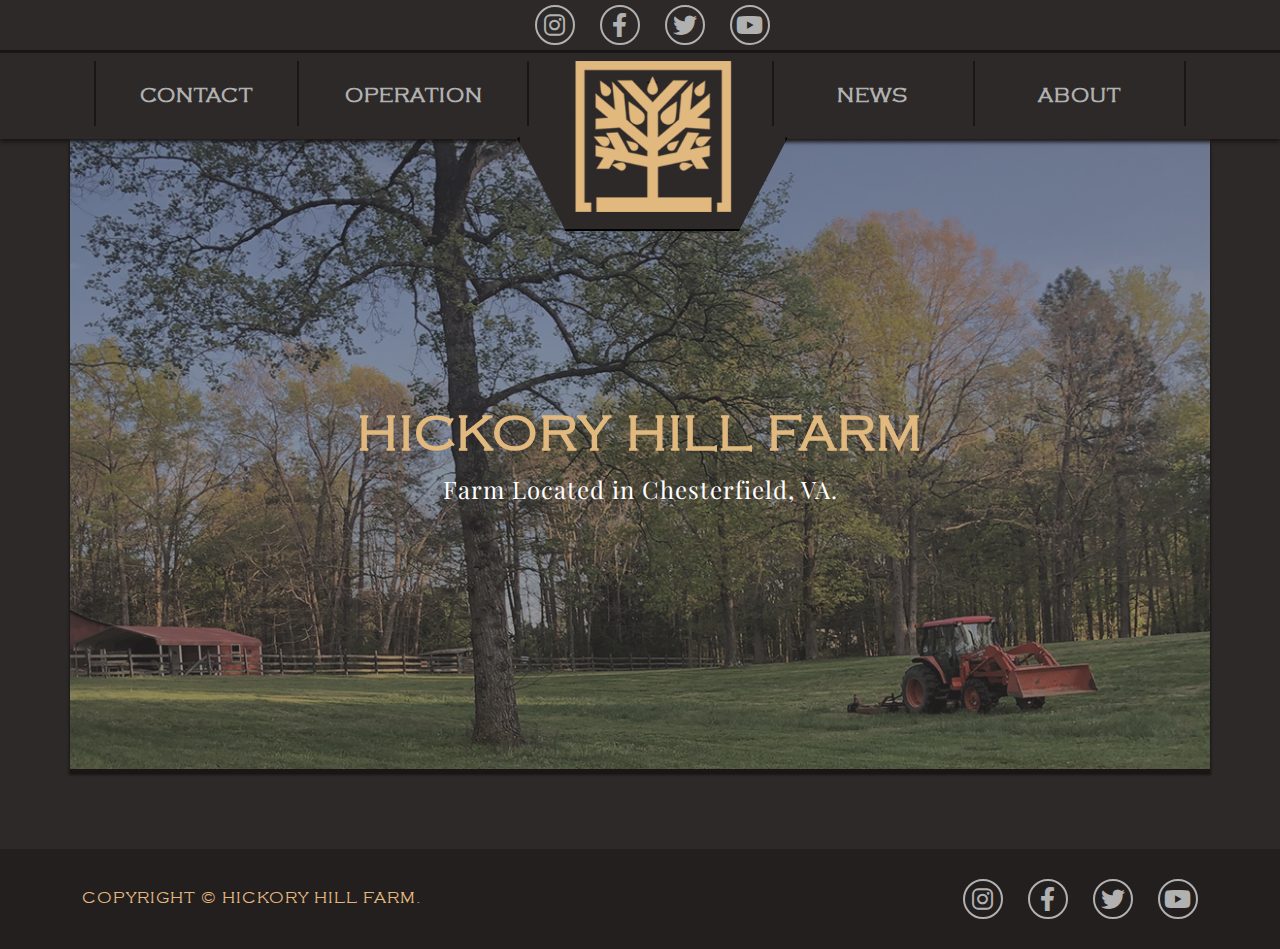
<file: index.html>
<!doctype html>
<html lang="en">
  <head>
    <!--** Required meta tags **-->
    <meta charset="utf-8">
    <meta name="viewport" content="width=device-width, initial-scale=1">

    <!--** title link here **-->
    <title>Hickory Hill Farm</title>
    <!--** icon link here **-->
    <link rel="icon" href="images/icon.png">
    <!--** font-family link here **-->
    <link rel="preconnect" href="https://fonts.googleapis.com">
    <link rel="preconnect" href="https://fonts.gstatic.com" crossorigin>
    <link href="https://fonts.googleapis.com/css2?family=Playfair+Display:ital,wght@0,400;0,500;0,600;0,700;0,800;0,900;1,400;1,500;1,600;1,700;1,800;1,900&display=swap" rel="stylesheet">

    <!--** Bootstrap CSS **-->
    <link href="https://cdn.jsdelivr.net/npm/bootstrap@5.1.3/dist/css/bootstrap.min.css" rel="stylesheet">

    <!--** font-awesome link here **-->
    <link rel="stylesheet" href="css/all.min.css">
    <!--** wow-js jquery link here **-->
    <link rel="stylesheet" href="css/animate.css">
    <!--** font-family link here **-->
    <link rel="stylesheet" href="fonts/stylesheet.css">
    <!--** custom css link here **-->
    <link rel="stylesheet" href="css/style.css">
    <!--** media css link here **-->
    <link rel="stylesheet" href="css/media.css">
  </head>
  <body class="wow fadeInUp">
    <!--** header-part start here **-->
    <header>
        <!-- top-header part start -->
        <div class="top_header_section">
            <div class="container">
                <div class="row">
                    <div class="col-md-12 top_header">
                        <ul>
                            <li>
                                <a href=""><i class="fa-brands fa-instagram"></i></a>
                            </li>
                            <li>
                                <a href=""><i class="fa-brands fa-facebook-f"></i></a>
                            </li>
                            <li>
                                <a href=""><i class="fa-brands fa-twitter"></i></a>
                            </li>
                            <li>
                                <a href=""><i class="fa-brands fa-youtube"></i></a>
                            </li>
                        </ul>
                    </div>
                </div>
            </div>
        </div>
        <!-- bottom-header part start -->
        <div class="bottom_header">
            <div class="container">
                <nav class="navbar navbar-expand-lg navbar-light">
                    <div class="container-fluid">
                      <!-- <a class="navbar-brand" href="#">Navbar</a> -->
                      <button class="navbar-toggler" type="button" data-bs-toggle="collapse" data-bs-target="#navbarSupportedContent" aria-controls="navbarSupportedContent" aria-expanded="false" aria-label="Toggle navigation">
                        <span class="toggle_bar"><i class="fa-solid fa-bars"></i></span>
                      </button>
                      <div class="collapse navbar-collapse" id="navbarSupportedContent">
                        <ul class="navbar-nav me-auto mb-2 mb-lg-0">
                          <li class="nav-item">
                            <a class="nav-link nav_contact" href="contact.html">contact</a>
                          </li>
                          <li class="nav-item">
                            <a class="nav-link nav_menu" href="operation.html">operation</a>
                          </li>
                        </ul>
                        <ul class="navbar-nav ms-auto mb-2 mb-lg-0">
                            <li class="nav-item">
                              <a class="nav-link nav_news" href="news.html">news</a>
                            </li>
                            <li class="nav-item">
                              <a class="nav-link nav_about" href="about.html">about</a>
                            </li>
                          </ul>
                      </div>
                    </div>
                </nav>
            </div>
            <div class="logo_images">
                <a href="index.html"><img src="images/logo.png" class="img-fluid" alt=""></a>
            </div>
        </div>
    </header>
    <!--** header-part end here **-->

    <!--** banner-part start here **-->
    <section>
        <div class="container g-0">
            <div class="row g-0">
                <div class="banner_content">
                    <div class="banner_images">
                      <div class="banner_heading">
                        <h1>HICKORY HILL FARM</h1>
                        <h4>Farm Located in Chesterfield, VA.</h4>
                    </div>
                  </div>
                </div>
            </div>
        </div>
    </section>
    <!--** banner-part end here **-->

    <!--** footer part start here **-->
    <footer class="wow fadeInUp">
      <div class="container">
        <div class="row">
          <div class="col-md-8">
            <h6>COPYRIGHT © HICKORY HILL FARM.</h6>
          </div>
          <div class="col-md-4">
            <div class="top_header">
              <ul>
                  <li>
                      <a href=""><i class="fa-brands fa-instagram"></i></a>
                  </li>
                  <li>
                      <a href=""><i class="fa-brands fa-facebook-f"></i></a>
                  </li>
                  <li>
                      <a href=""><i class="fa-brands fa-twitter"></i></a>
                  </li>
                  <li>
                      <a href=""><i class="fa-brands fa-youtube"></i></a>
                  </li>
              </ul>
          </div>
          </div>
        </div>
      </div>
    </footer>
    <!--** footer part end here **-->

    <!--** back to top start here **-->
    <div class="progress-wrap">
      <svg class="progress-circle svg-content" width="100%" height="100%" viewBox="-1 -1 102 102">
        <path d="M50,1 a49,49 0 0,1 0,98 a49,49 0 0,1 0,-98"/>
      </svg>
    </div>
    <!--** back to top end here **-->

    <!--** Option 1: Bootstrap Bundle with Popper **-->
    <script src="https://ajax.googleapis.com/ajax/libs/jquery/1.12.4/jquery.min.js"></script>
    <script src="https://cdn.jsdelivr.net/npm/bootstrap@5.1.3/dist/js/bootstrap.bundle.min.js"></script>
    <script src="js/wow.min.js"></script>

    <script>
      new WOW().init();

            // back to top
            (function($) { "use strict";
            
            $(document).ready(function(){"use strict";
            
              //Scroll back to top
              
              var progressPath = document.querySelector('.progress-wrap path');
              var pathLength = progressPath.getTotalLength();
              progressPath.style.transition = progressPath.style.WebkitTransition = 'none';
              progressPath.style.strokeDasharray = pathLength + ' ' + pathLength;
              progressPath.style.strokeDashoffset = pathLength;
              progressPath.getBoundingClientRect();
              progressPath.style.transition = progressPath.style.WebkitTransition = 'stroke-dashoffset 10ms linear';		
              var updateProgress = function () {
                var scroll = $(window).scrollTop();
                var height = $(document).height() - $(window).height();
                var progress = pathLength - (scroll * pathLength / height);
                progressPath.style.strokeDashoffset = progress;
              }
              updateProgress();
              $(window).scroll(updateProgress);	
              var offset = 50;
              var duration = 550;
              jQuery(window).on('scroll', function() {
                if (jQuery(this).scrollTop() > offset) {
                  jQuery('.progress-wrap').addClass('active-progress');
                } else {
                  jQuery('.progress-wrap').removeClass('active-progress');
                }
              });				
              jQuery('.progress-wrap').on('click', function(event) {
                event.preventDefault();
                jQuery('html, body').animate({scrollTop: 0}, duration);
                return false;
              })
              
              
            });
            
          })(jQuery); 
    </script>

  </body>
</html>
</file>
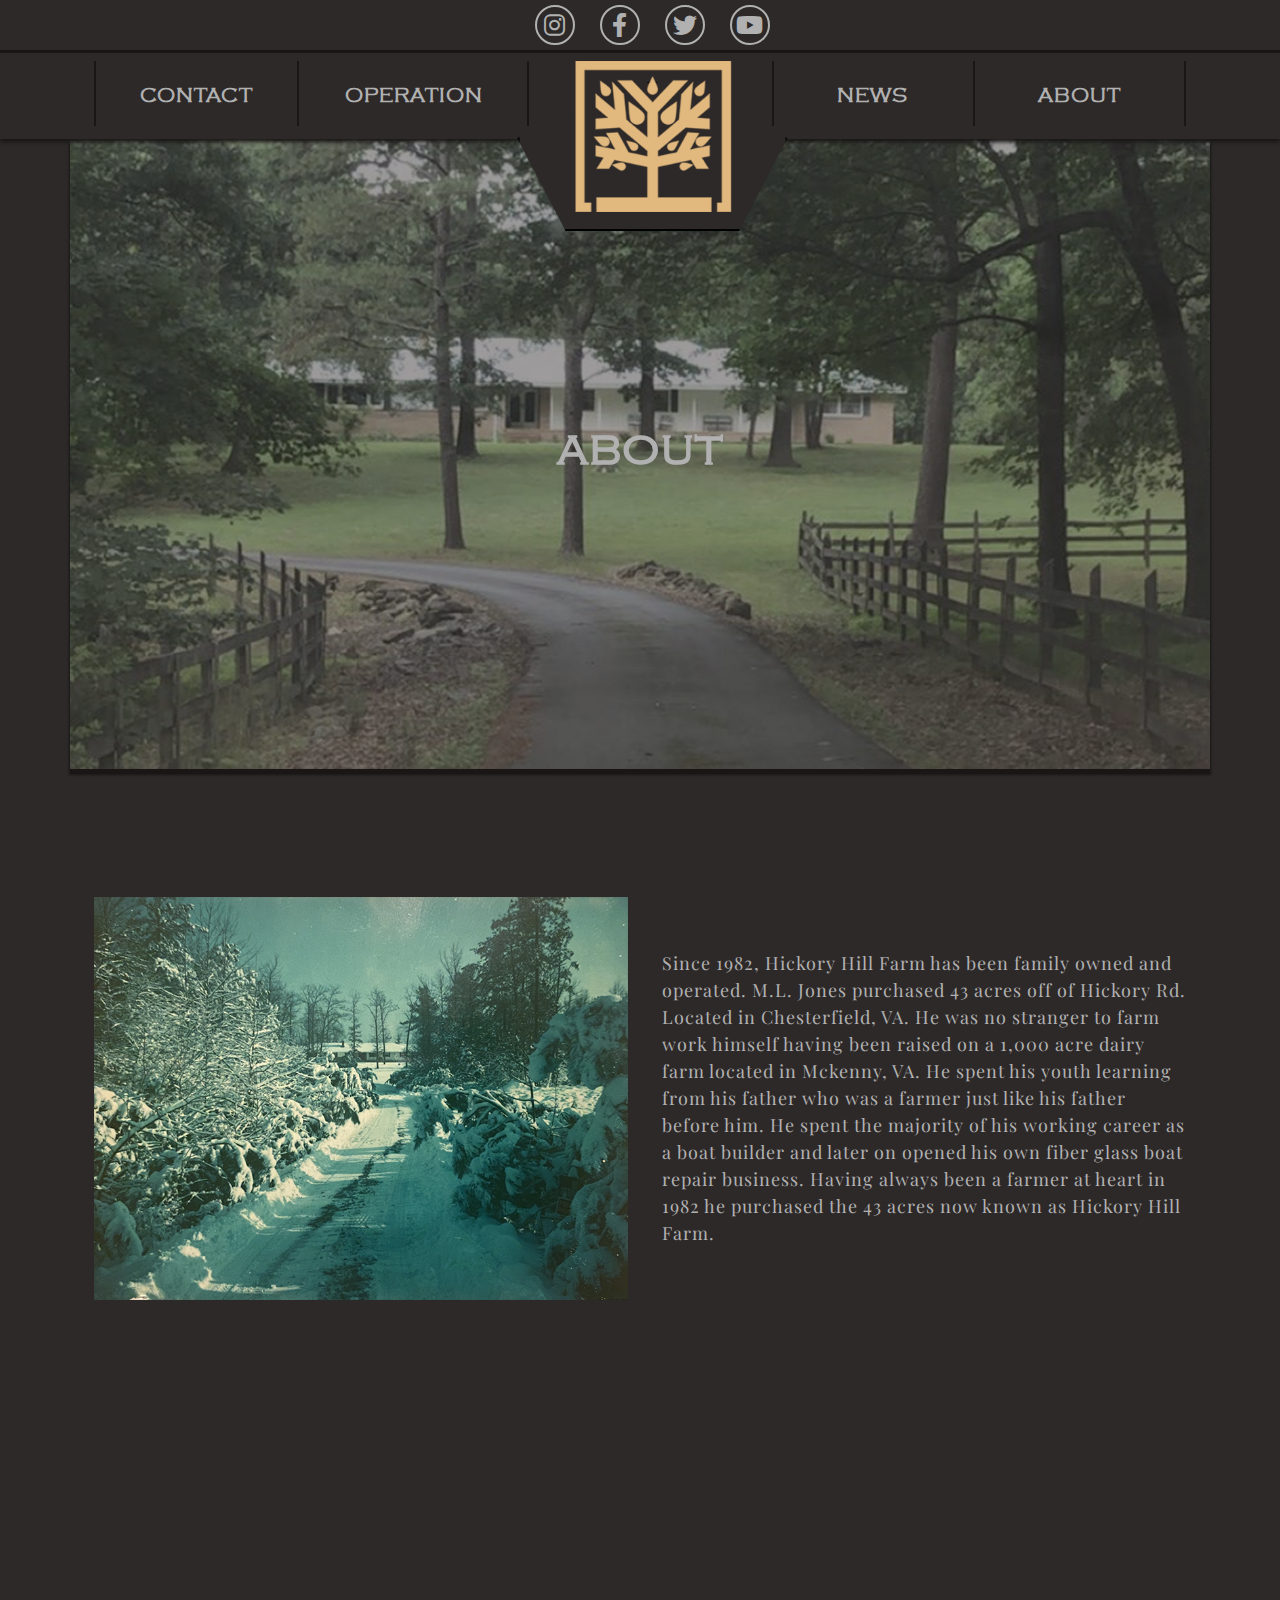
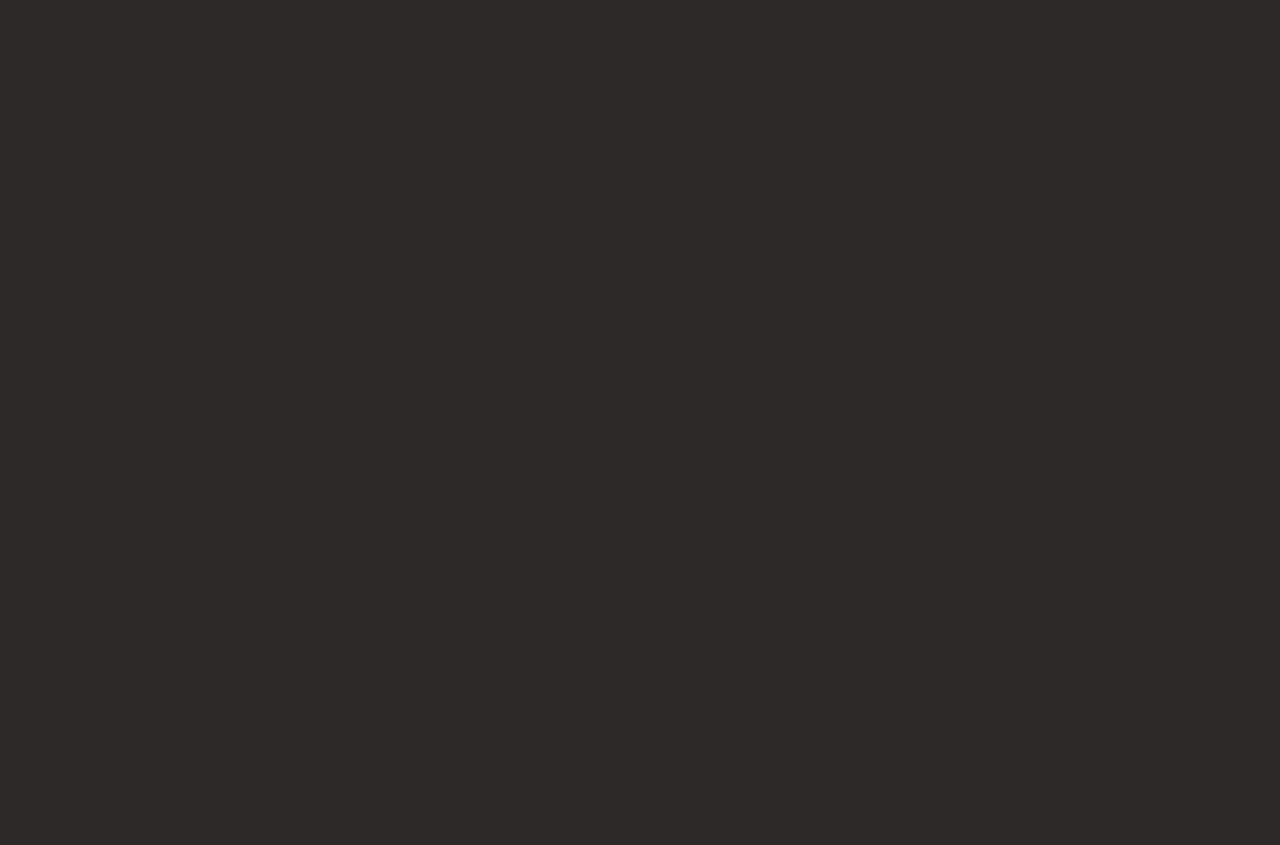
<file: about.html>
<!doctype html>
<html lang="en">
  <head>
    <!--** Required meta tags **-->
    <meta charset="utf-8">
    <meta name="viewport" content="width=device-width, initial-scale=1">

    <!--** title link here **-->
    <title>Hickory Hill Farm</title>
    <!--** icon link here **-->
    <link rel="icon" href="images/icon.png">
    <!--** font-family link here **-->
    <link rel="preconnect" href="https://fonts.googleapis.com">
    <link rel="preconnect" href="https://fonts.gstatic.com" crossorigin>
    <link href="https://fonts.googleapis.com/css2?family=Playfair+Display:ital,wght@0,400;0,500;0,600;0,700;0,800;0,900;1,400;1,500;1,600;1,700;1,800;1,900&display=swap" rel="stylesheet">

    <!--** Bootstrap CSS **-->
    <link href="https://cdn.jsdelivr.net/npm/bootstrap@5.1.3/dist/css/bootstrap.min.css" rel="stylesheet">

    <!--** font-awesome link here **-->
    <link rel="stylesheet" href="css/all.min.css">
    <!--** wow-js jquery link here **-->
    <link rel="stylesheet" href="css/animate.css">
    <!--** font-family link here **-->
    <link rel="stylesheet" href="fonts/stylesheet.css">
    <!--** custom css link here **-->
    <link rel="stylesheet" href="css/style.css">
    <!--** media css link here **-->
    <link rel="stylesheet" href="css/media.css">
  </head>
  <body class="wow fadeInUp">
    <!--** header-part start here **-->
    <header>
        <!-- top-header part start -->
        <div class="top_header_section">
            <div class="container">
                <div class="row">
                    <div class="col-md-12 top_header">
                        <ul>
                            <li>
                                <a href=""><i class="fa-brands fa-instagram"></i></a>
                            </li>
                            <li>
                                <a href=""><i class="fa-brands fa-facebook-f"></i></a>
                            </li>
                            <li>
                                <a href=""><i class="fa-brands fa-twitter"></i></a>
                            </li>
                            <li>
                                <a href=""><i class="fa-brands fa-youtube"></i></a>
                            </li>
                        </ul>
                    </div>
                </div>
            </div>
        </div>
        <!-- bottom-header part start -->
        <div class="bottom_header">
            <div class="container">
                <nav class="navbar navbar-expand-lg navbar-light">
                    <div class="container-fluid">
                      <!-- <a class="navbar-brand" href="#">Navbar</a> -->
                      <button class="navbar-toggler" type="button" data-bs-toggle="collapse" data-bs-target="#navbarSupportedContent" aria-controls="navbarSupportedContent" aria-expanded="false" aria-label="Toggle navigation">
                        <span class="toggle_bar"><i class="fa-solid fa-bars"></i></span>
                      </button>
                      <div class="collapse navbar-collapse" id="navbarSupportedContent">
                        <ul class="navbar-nav me-auto mb-2 mb-lg-0">
                          <li class="nav-item">
                            <a class="nav-link nav_contact" href="contact.html">contact</a>
                          </li>
                          <li class="nav-item">
                            <a class="nav-link nav_menu" href="operation.html">operation</a>
                          </li>
                        </ul>
                        <ul class="navbar-nav ms-auto mb-2 mb-lg-0">
                            <li class="nav-item">
                              <a class="nav-link nav_news" href="news.html">news</a>
                            </li>
                            <li class="nav-item">
                              <a class="nav-link nav_about" href="about.html">about</a>
                            </li>
                          </ul>
                      </div>
                    </div>
                </nav>
            </div>
            <div class="logo_images">
                <a href="index.html"><img src="images/logo.png" class="img-fluid" alt=""></a>
            </div>
        </div>
    </header>
    <!--** header-part end here **-->

    <!--** about-banner-part start here **-->
    <section>
        <div class="container g-0 pb-5">
            <div class="row g-0">
                <div class="about_content">
                    <div class="about_images">
                        <div class="about_heading">
                            <h1>about</h1>
                        </div>
                    </div>
                </div>
            </div>
        </div>
    </section>
    <!--** about-banner-part end here **-->

    <!--** about-one part start here **-->
    <section class="about_one_section">
        <div class="container">
            <div class="row about_one wow fadeInUp">
                <div class="col-md-6">
                    <img src="images/about-one.png" class="img-fluid" alt="">
                </div>
                <div class="col-md-6">
                    <p>Since 1982, Hickory Hill Farm has been family owned
                        and operated. M.L. Jones purchased 43 acres off of
                        Hickory Rd. Located in Chesterfield, VA. He was
                        no stranger to farm work himself having been raised on
                        a 1,000 acre dairy farm located in Mckenny, VA. He
                        spent his youth learning from his father who was a
                        farmer just like his father before him. He spent the
                        majority of his working career as a boat builder and
                        later on opened his own fiber glass boat repair business.
                        Having always been a farmer at heart in 1982 he
                        purchased the 43 acres now known as Hickory Hill Farm.</p>
                </div>
            </div>
            <div class="row about_one wow fadeInUp">
                <div class="col-md-6">
                    <img src="images/about-two.png" class="img-fluid" alt="">
                </div>
                <div class="col-md-6">
                    <p>Starting with cattle he grew a herd to a count of 32 head through breeding with a bull he had aquired. Needless to say he ran a very successful beef cattle operation, Being that is wasn't a fulltime job for his and instead just a something he did on the side for sport, it was more than enough for him. During the early 2000's he decided that it was time for a change in pace and made the switch to horses. With the help of Sandra Jones, they both ran a successful boarding operation for 15 years.</p>
                </div>
            </div>
            <div class="row about_one wow fadeInUp">
                <div class="col-md-6">
                    <img src="images/about-three.png" class="img-fluid" alt="">
                </div>
                <div class="col-md-6">
                    <p>From clearing land to create open pastures to using a 
                        bull dozer to dig a 3 acre pond, he did it all. Running 
                        miles of fencing and creating this place exactly how he 
                        saw fit. He started with a blank canvas and created a 
                        truly beautiful place. </p>
                </div>
            </div>
        </div>
    </section>
    <!--** about-one part end here **-->

        <!--** footer part start here **-->
        <footer class="wow fadeInUp">
          <div class="container">
            <div class="row">
              <div class="col-md-8">
                <h6>COPYRIGHT © HICKORY HILL FARM.</h6>
              </div>
              <div class="col-md-4">
                <div class="top_header">
                  <ul>
                      <li>
                          <a href=""><i class="fa-brands fa-instagram"></i></a>
                      </li>
                      <li>
                          <a href=""><i class="fa-brands fa-facebook-f"></i></a>
                      </li>
                      <li>
                          <a href=""><i class="fa-brands fa-twitter"></i></a>
                      </li>
                      <li>
                          <a href=""><i class="fa-brands fa-youtube"></i></a>
                      </li>
                  </ul>
              </div>
              </div>
            </div>
          </div>
        </footer>
        <!--** footer part end here **-->

    <!--** back to top start here **-->
    <div class="progress-wrap">
        <svg class="progress-circle svg-content" width="100%" height="100%" viewBox="-1 -1 102 102">
          <path d="M50,1 a49,49 0 0,1 0,98 a49,49 0 0,1 0,-98"/>
        </svg>
      </div>
      <!--** back to top end here **-->
  
      <!--** Option 1: Bootstrap Bundle with Popper **-->
      <script src="https://ajax.googleapis.com/ajax/libs/jquery/1.12.4/jquery.min.js"></script>
      <script src="https://cdn.jsdelivr.net/npm/bootstrap@5.1.3/dist/js/bootstrap.bundle.min.js"></script>
      <script src="js/wow.min.js"></script>
  
      <script>
        new WOW().init();

              // back to top
              (function($) { "use strict";
              
              $(document).ready(function(){"use strict";
              
                //Scroll back to top
                
                var progressPath = document.querySelector('.progress-wrap path');
                var pathLength = progressPath.getTotalLength();
                progressPath.style.transition = progressPath.style.WebkitTransition = 'none';
                progressPath.style.strokeDasharray = pathLength + ' ' + pathLength;
                progressPath.style.strokeDashoffset = pathLength;
                progressPath.getBoundingClientRect();
                progressPath.style.transition = progressPath.style.WebkitTransition = 'stroke-dashoffset 10ms linear';		
                var updateProgress = function () {
                  var scroll = $(window).scrollTop();
                  var height = $(document).height() - $(window).height();
                  var progress = pathLength - (scroll * pathLength / height);
                  progressPath.style.strokeDashoffset = progress;
                }
                updateProgress();
                $(window).scroll(updateProgress);	
                var offset = 50;
                var duration = 550;
                jQuery(window).on('scroll', function() {
                  if (jQuery(this).scrollTop() > offset) {
                    jQuery('.progress-wrap').addClass('active-progress');
                  } else {
                    jQuery('.progress-wrap').removeClass('active-progress');
                  }
                });				
                jQuery('.progress-wrap').on('click', function(event) {
                  event.preventDefault();
                  jQuery('html, body').animate({scrollTop: 0}, duration);
                  return false;
                })
                
                
              });
              
            })(jQuery); 
      </script>

  </body>
</html>
</file>
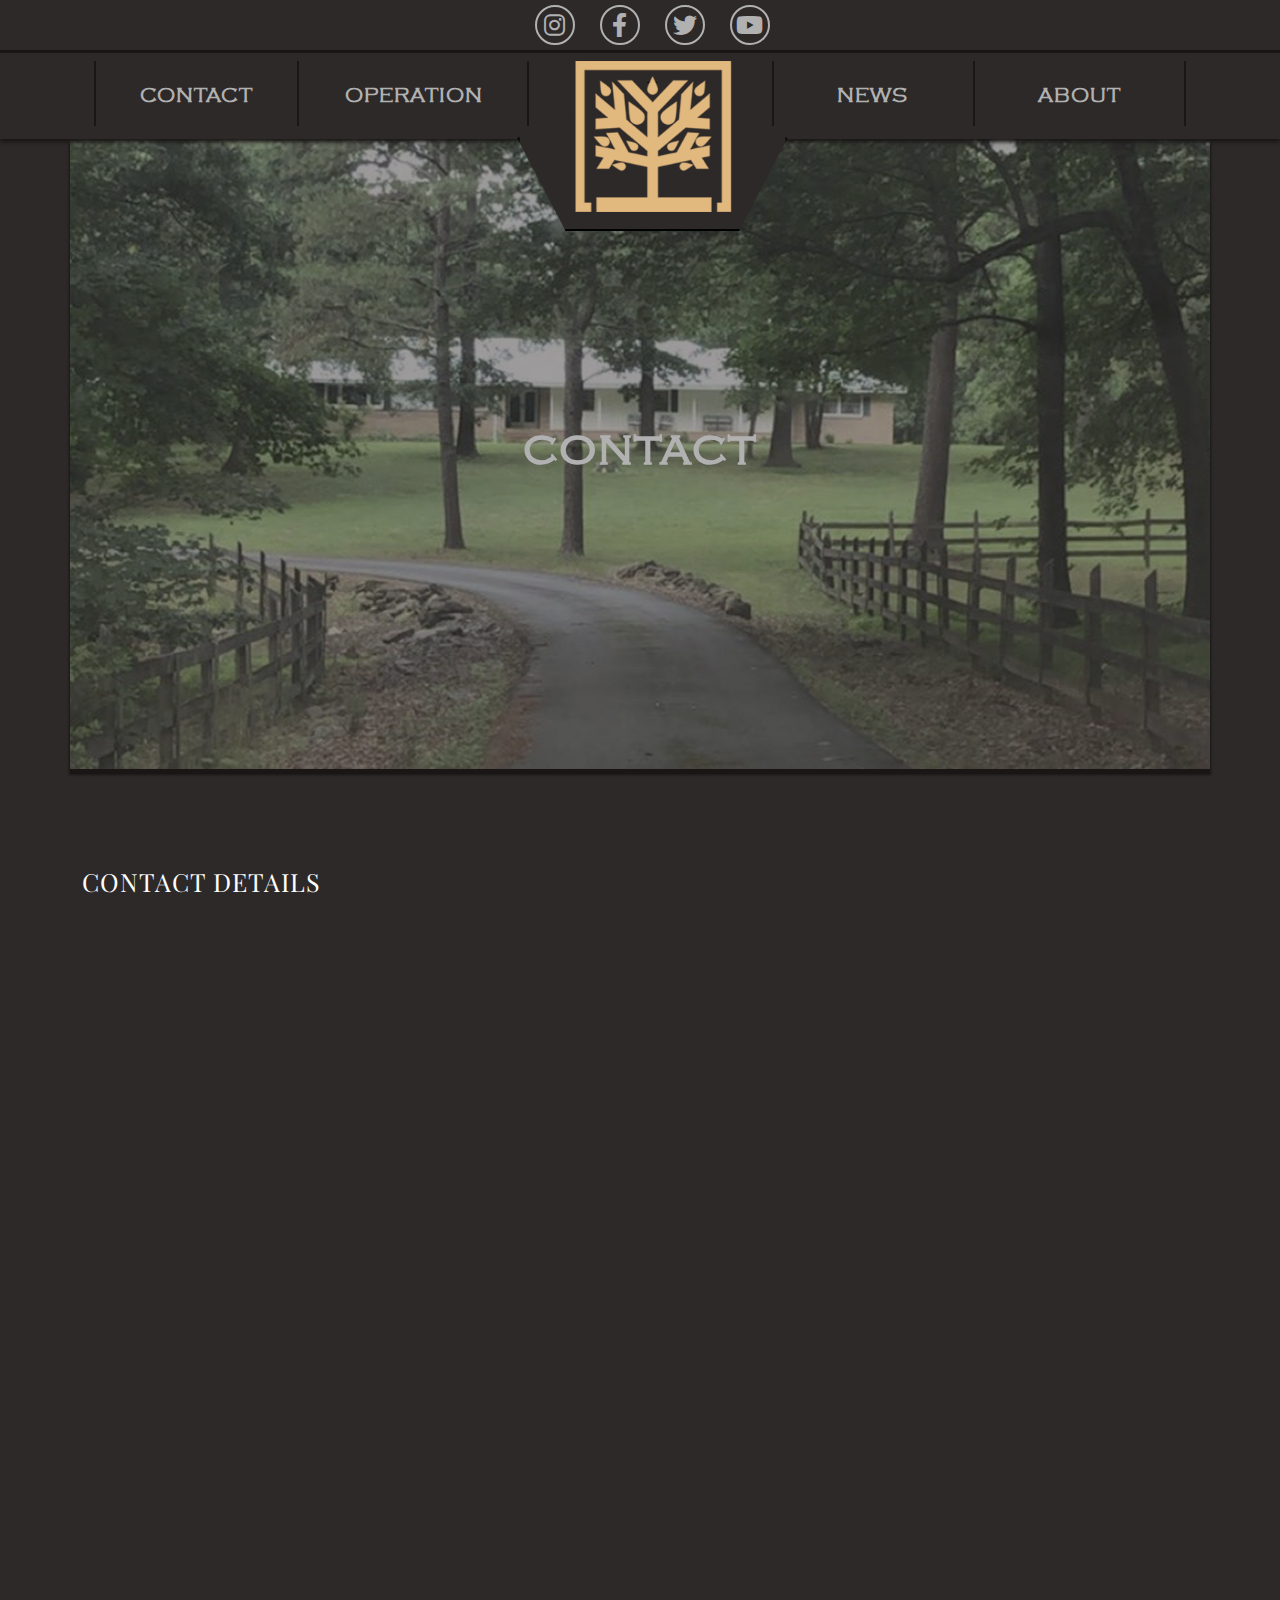
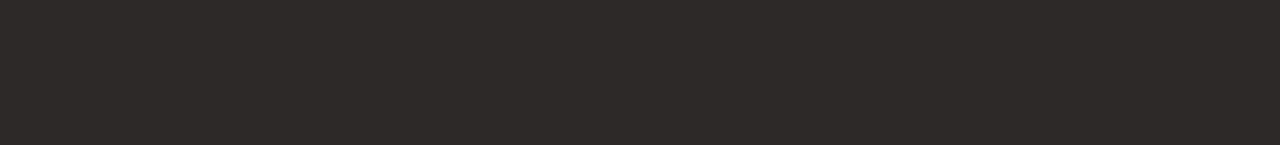
<file: contact.html>
<!doctype html>
<html lang="en">
  <head>
    <!--** Required meta tags **-->
    <meta charset="utf-8">
    <meta name="viewport" content="width=device-width, initial-scale=1">

    <!--** title link here **-->
    <title>Hickory Hill Farm</title>
    <!--** icon link here **-->
    <link rel="icon" href="images/icon.png">
    <!--** font-family link here **-->
    <link rel="preconnect" href="https://fonts.googleapis.com">
    <link rel="preconnect" href="https://fonts.gstatic.com" crossorigin>
    <link href="https://fonts.googleapis.com/css2?family=Playfair+Display:ital,wght@0,400;0,500;0,600;0,700;0,800;0,900;1,400;1,500;1,600;1,700;1,800;1,900&display=swap" rel="stylesheet">

    <!--** Bootstrap CSS **-->
    <link href="https://cdn.jsdelivr.net/npm/bootstrap@5.1.3/dist/css/bootstrap.min.css" rel="stylesheet">

    <!--** font-awesome link here **-->
    <link rel="stylesheet" href="css/all.min.css">
    <!--** wow-js jquery link here **-->
    <link rel="stylesheet" href="css/animate.css">
    <!--** font-family link here **-->
    <link rel="stylesheet" href="fonts/stylesheet.css">
    <!--** custom css link here **-->
    <link rel="stylesheet" href="css/style.css">
    <!--** media css link here **-->
    <link rel="stylesheet" href="css/media.css">
  </head>
  <body class="wow fadeInUp">
    <!--** header-part start here **-->
    <header>
        <!-- top-header part start -->
        <div class="top_header_section">
            <div class="container">
                <div class="row">
                    <div class="col-md-12 top_header">
                        <ul>
                            <li>
                                <a href=""><i class="fa-brands fa-instagram"></i></a>
                            </li>
                            <li>
                                <a href=""><i class="fa-brands fa-facebook-f"></i></a>
                            </li>
                            <li>
                                <a href=""><i class="fa-brands fa-twitter"></i></a>
                            </li>
                            <li>
                                <a href=""><i class="fa-brands fa-youtube"></i></a>
                            </li>
                        </ul>
                    </div>
                </div>
            </div>
        </div>
        <!-- bottom-header part start -->
        <div class="bottom_header">
            <div class="container">
                <nav class="navbar navbar-expand-lg navbar-light">
                    <div class="container-fluid">
                      <!-- <a class="navbar-brand" href="#">Navbar</a> -->
                      <button class="navbar-toggler" type="button" data-bs-toggle="collapse" data-bs-target="#navbarSupportedContent" aria-controls="navbarSupportedContent" aria-expanded="false" aria-label="Toggle navigation">
                        <span class="toggle_bar"><i class="fa-solid fa-bars"></i></span>
                      </button>
                      <div class="collapse navbar-collapse" id="navbarSupportedContent">
                        <ul class="navbar-nav me-auto mb-2 mb-lg-0">
                          <li class="nav-item">
                            <a class="nav-link nav_contact" href="contact.html">contact</a>
                          </li>
                          <li class="nav-item">
                            <a class="nav-link nav_menu" href="operation.html">operation</a>
                          </li>
                        </ul>
                        <ul class="navbar-nav ms-auto mb-2 mb-lg-0">
                            <li class="nav-item">
                              <a class="nav-link nav_news" href="news.html">news</a>
                            </li>
                            <li class="nav-item">
                              <a class="nav-link nav_about" href="about.html">about</a>
                            </li>
                          </ul>
                      </div>
                    </div>
                </nav>
            </div>
            <div class="logo_images">
                <a href="index.html"><img src="images/logo.png" class="img-fluid" alt=""></a>
            </div>
        </div>
    </header>
    <!--** header-part end here **-->

    <!--** contact-part start here **-->
    <section>
      <div class="container g-0 pb-5">
          <div class="row g-0">
              <div class="about_content">
                  <div class="about_images">
                    <div class="about_heading">
                      <h1>contact</h1>
                  </div>
                  </div>
              </div> 
          </div>
      </div>
    </section>
    <!--** contact-part end here **-->

    <!--** form-section start here **-->
    <section class="form_section">
      <div class="container">
        <div class="row">
          <div class="col-md-12 contact_form">
            <h2>contact details</h2>
            <div class="form_section">
              <form action="">
                <div class="row">
                  <div class="col-md-6 pe-5 wow fadeInLeft">
                    <input type="text" class="form-control" placeholder="full name" required>
                    <input type="text" class="form-control" placeholder="address" required>
                    <input type="text" class="form-control" placeholder="phone number">
                    <input type="email" class="form-control" placeholder="Email" required>
                    <input type="text" class="form-control" placeholder="Horse's Name">
                     <div class="form-control form_coggins">
                      <label for="coggins">Can Provide Coggins?</label><br>
                      <input type="radio" name="coggins" value="1">yes
                      <input type="radio" name="coggins" value="2">no
                    </div>
                    <div class="form-control form_coggins">
                      <label for="Board ">Type of Board Requested?</label><br>
                      <input type="checkbox" name="Board " value="1">Full-Board
                      <input type="checkbox" name="Board " value="2">Pasture Board
                    </div>
                  </div>
                  <div class="col-md-6 wow fadeInRight">
                    <input type="text" class="form-control mobile_breed" placeholder="Breed">
                    <input type="text" class="form-control age" step="1" placeholder="age">
                    <div class="form-control form_coggins">
                      <label for="coggins">sex</label><br>
                      <input type="radio" name="coggins" value="1">male
                      <input type="radio" name="coggins" value="2">female
                      <input type="radio" name="coggins" value="3">other
                    </div>
                    <div class="message_box">
                      <label for="">Why would you like to Board with us?</label><br>
                      <textarea name="" id="" cols="35" rows="7"></textarea>
                    </div>
                    <input type="submit" value="Send Message">
                  </div>
                </div>
              </form>
            </div>
          </div>
        </div>
      </div>
    </section>
    <!--** form-section end here **-->

        <!--** footer part start here **-->
        <footer class="wow fadeInUp">
          <div class="container">
            <div class="row">
              <div class="col-md-8">
                <h6>COPYRIGHT © HICKORY HILL FARM.</h6>
              </div>
              <div class="col-md-4">
                <div class="top_header">
                  <ul>
                      <li>
                          <a href=""><i class="fa-brands fa-instagram"></i></a>
                      </li>
                      <li>
                          <a href=""><i class="fa-brands fa-facebook-f"></i></a>
                      </li>
                      <li>
                          <a href=""><i class="fa-brands fa-twitter"></i></a>
                      </li>
                      <li>
                          <a href=""><i class="fa-brands fa-youtube"></i></a>
                      </li>
                  </ul>
              </div>
              </div>
            </div>
          </div>
        </footer>
        <!--** footer part end here **-->

    <!--** back to top start here **-->
    <div class="progress-wrap">
      <svg class="progress-circle svg-content" width="100%" height="100%" viewBox="-1 -1 102 102">
        <path d="M50,1 a49,49 0 0,1 0,98 a49,49 0 0,1 0,-98"/>
      </svg>
    </div>
    <!--** back to top end here **-->

    <!--** Option 1: Bootstrap Bundle with Popper **-->
    <script src="https://ajax.googleapis.com/ajax/libs/jquery/1.12.4/jquery.min.js"></script>
    <script src="https://cdn.jsdelivr.net/npm/bootstrap@5.1.3/dist/js/bootstrap.bundle.min.js"></script>
    <script src="js/wow.min.js"></script>

    <script>
      new WOW().init();

            // back to top
            (function($) { "use strict";
            
            $(document).ready(function(){"use strict";
            
              //Scroll back to top
              
              var progressPath = document.querySelector('.progress-wrap path');
              var pathLength = progressPath.getTotalLength();
              progressPath.style.transition = progressPath.style.WebkitTransition = 'none';
              progressPath.style.strokeDasharray = pathLength + ' ' + pathLength;
              progressPath.style.strokeDashoffset = pathLength;
              progressPath.getBoundingClientRect();
              progressPath.style.transition = progressPath.style.WebkitTransition = 'stroke-dashoffset 10ms linear';		
              var updateProgress = function () {
                var scroll = $(window).scrollTop();
                var height = $(document).height() - $(window).height();
                var progress = pathLength - (scroll * pathLength / height);
                progressPath.style.strokeDashoffset = progress;
              }
              updateProgress();
              $(window).scroll(updateProgress);	
              var offset = 50;
              var duration = 550;
              jQuery(window).on('scroll', function() {
                if (jQuery(this).scrollTop() > offset) {
                  jQuery('.progress-wrap').addClass('active-progress');
                } else {
                  jQuery('.progress-wrap').removeClass('active-progress');
                }
              });				
              jQuery('.progress-wrap').on('click', function(event) {
                event.preventDefault();
                jQuery('html, body').animate({scrollTop: 0}, duration);
                return false;
              })
              
              
            });
            
          })(jQuery); 
    </script>

  </body>
</html>
</file>
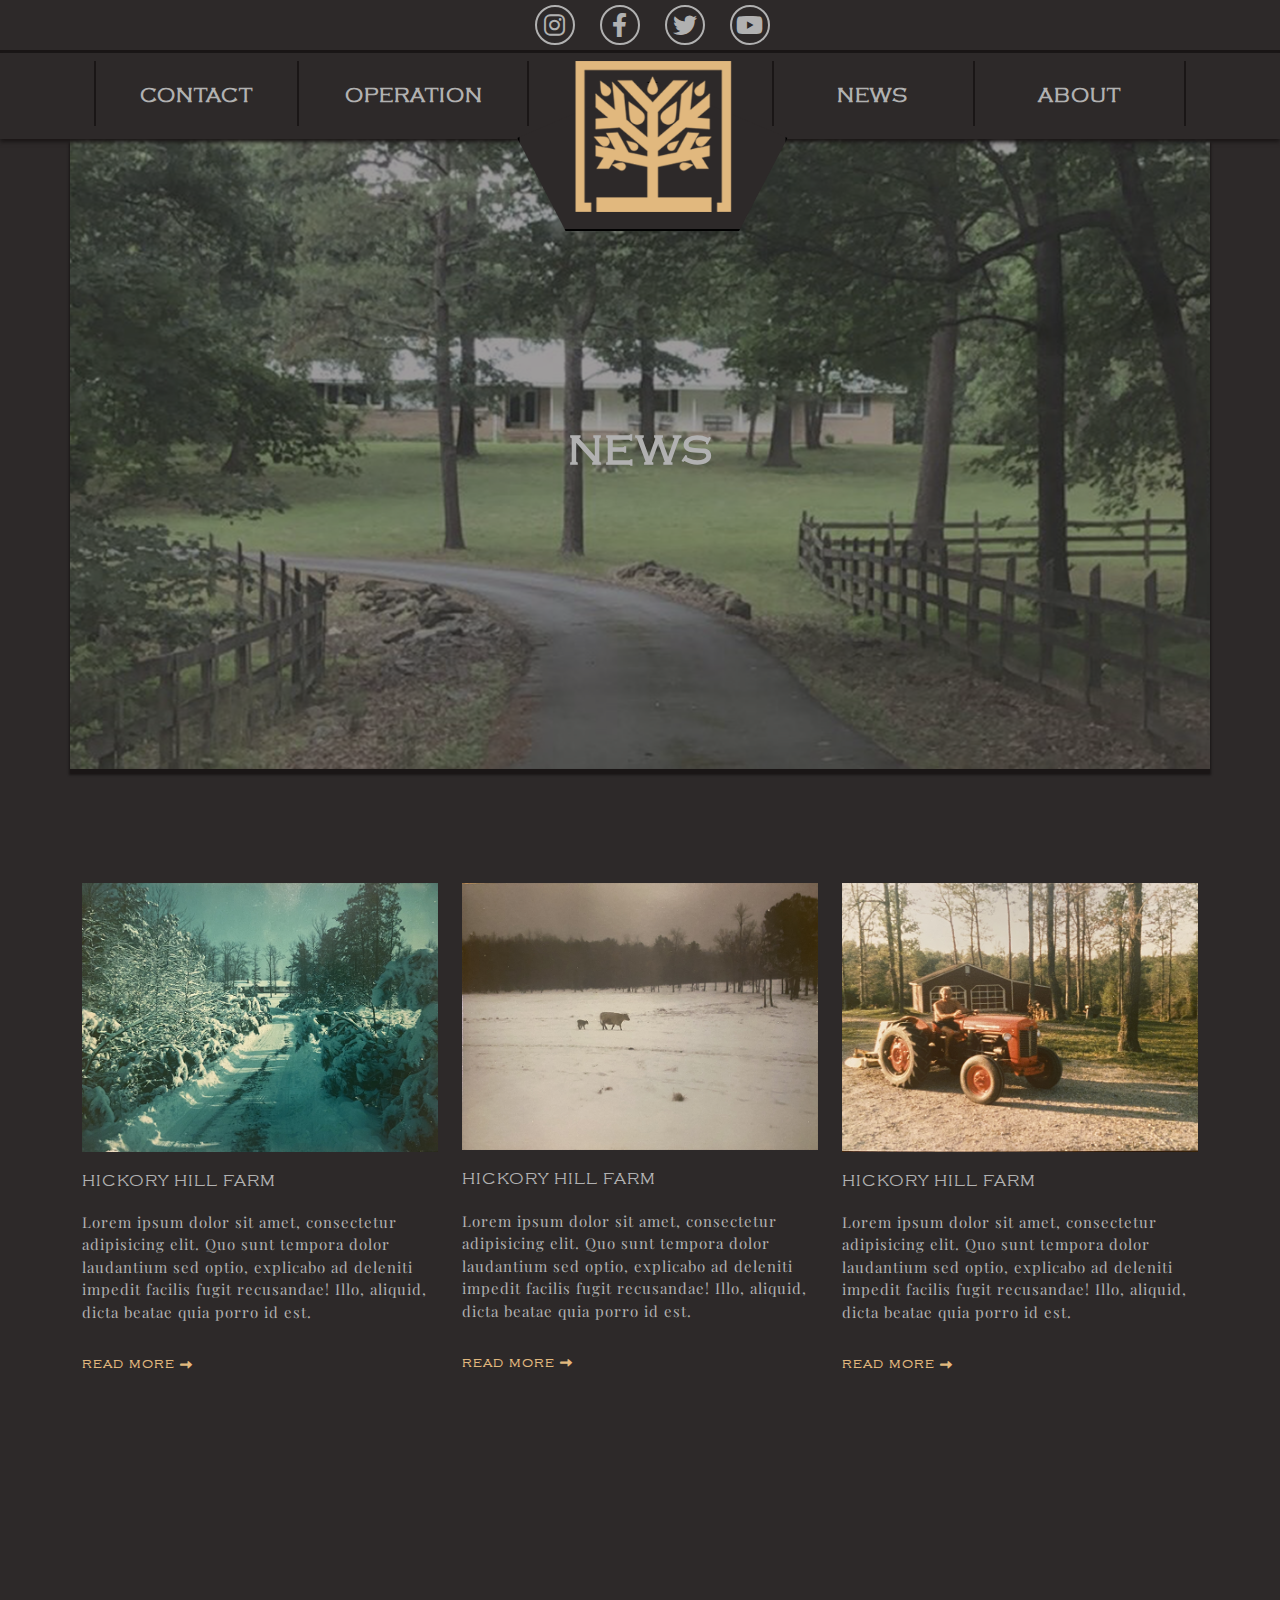
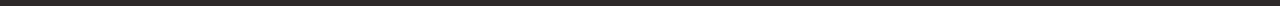
<file: news.html>
<!doctype html>
<html lang="en">
  <head>
    <!--** Required meta tags **-->
    <meta charset="utf-8">
    <meta name="viewport" content="width=device-width, initial-scale=1">

    <!--** title link here **-->
    <title>Hickory Hill Farm</title>
    <!--** icon link here **-->
    <link rel="icon" href="images/icon.png">
    <!--** font-family link here **-->
    <link rel="preconnect" href="https://fonts.googleapis.com">
    <link rel="preconnect" href="https://fonts.gstatic.com" crossorigin>
    <link href="https://fonts.googleapis.com/css2?family=Playfair+Display:ital,wght@0,400;0,500;0,600;0,700;0,800;0,900;1,400;1,500;1,600;1,700;1,800;1,900&display=swap" rel="stylesheet">

    <!--** Bootstrap CSS **-->
    <link href="https://cdn.jsdelivr.net/npm/bootstrap@5.1.3/dist/css/bootstrap.min.css" rel="stylesheet">

    <!--** font-awesome link here **-->
    <link rel="stylesheet" href="css/all.min.css">
    <!--** wow-js jquery link here **-->
    <link rel="stylesheet" href="css/animate.css">
    <!--** font-family link here **-->
    <link rel="stylesheet" href="fonts/stylesheet.css">
    <!--** custom css link here **-->
    <link rel="stylesheet" href="css/style.css">
    <!--** media css link here **-->
    <link rel="stylesheet" href="css/media.css">
  </head>
  <body class="wow fadeInUp">
    <!--** header-part start here **-->
    <header>
        <!-- top-header part start -->
        <div class="top_header_section">
            <div class="container">
                <div class="row">
                    <div class="col-md-12 top_header">
                        <ul>
                            <li>
                                <a href=""><i class="fa-brands fa-instagram"></i></a>
                            </li>
                            <li>
                                <a href=""><i class="fa-brands fa-facebook-f"></i></a>
                            </li>
                            <li>
                                <a href=""><i class="fa-brands fa-twitter"></i></a>
                            </li>
                            <li>
                                <a href=""><i class="fa-brands fa-youtube"></i></a>
                            </li>
                        </ul>
                    </div>
                </div>
            </div>
        </div>
        <!-- bottom-header part start -->
        <div class="bottom_header">
            <div class="container">
                <nav class="navbar navbar-expand-lg navbar-light">
                    <div class="container-fluid">
                      <!-- <a class="navbar-brand" href="#">Navbar</a> -->
                      <button class="navbar-toggler" type="button" data-bs-toggle="collapse" data-bs-target="#navbarSupportedContent" aria-controls="navbarSupportedContent" aria-expanded="false" aria-label="Toggle navigation">
                        <span class="toggle_bar"><i class="fa-solid fa-bars"></i></span>
                      </button>
                      <div class="collapse navbar-collapse" id="navbarSupportedContent">
                        <ul class="navbar-nav me-auto mb-2 mb-lg-0">
                          <li class="nav-item">
                            <a class="nav-link nav_contact" href="contact.html">contact</a>
                          </li>
                          <li class="nav-item">
                            <a class="nav-link nav_menu" href="operation.html">operation</a>
                          </li>
                        </ul>
                        <ul class="navbar-nav ms-auto mb-2 mb-lg-0">
                            <li class="nav-item">
                              <a class="nav-link nav_news" href="news.html">news</a>
                            </li>
                            <li class="nav-item">
                              <a class="nav-link nav_about" href="about.html">about</a>
                            </li>
                          </ul>
                      </div>
                    </div>
                </nav>
            </div>
            <div class="logo_images">
                <a href="index.html"><img src="images/logo.png" class="img-fluid" alt=""></a>
            </div>
        </div>
    </header>
    <!--** header-part end here **-->

    <!--** operation-part start here **-->
    <section>
      <div class="container g-0 pb-3">
          <div class="row g-0 pb-5">
              <div class="about_content">
                  <div class="about_images">
                    <div class="about_heading">
                        <h1>news</h1>
                    </div>
                  </div>
              </div>
          </div>
      </div>
  </section>
    <!--** operation-part end here **-->

    <!--** news-details part start here **-->
    <section class="news_section">
        <div class="container">
          <div class="row">
            <div class="col-md-4 wow fadeInUp" data-wow-duration="2s" data-wow-delay=".3s">
              <div class="clients_info news">
                <img src="images/about-one.png" class="img-fluid" alt="">
                <h6>HICKORY HILL FARM</h6>
                <p>Lorem ipsum dolor sit amet, consectetur adipisicing elit. Quo sunt tempora dolor laudantium sed optio, explicabo ad deleniti impedit facilis fugit recusandae! Illo, aliquid, dicta beatae quia porro id est.</p>
                <a href="">read more <i class="fa-solid fa-right-long"></i></a>
              </div>
            </div>
            <div class="col-md-4 wow fadeInUp" data-wow-duration="2s" data-wow-delay=".6s">
              <div class="clients_info news">
                <img src="images/about-two.png" class="img-fluid" alt="">
                <h6>HICKORY HILL FARM</h6>
                <p>Lorem ipsum dolor sit amet, consectetur adipisicing elit. Quo sunt tempora dolor laudantium sed optio, explicabo ad deleniti impedit facilis fugit recusandae! Illo, aliquid, dicta beatae quia porro id est.</p>
                <a href="">read more <i class="fa-solid fa-right-long"></i></a>
              </div>
            </div>
            <div class="col-md-4 wow fadeInUp" data-wow-duration="2s" data-wow-delay=".9s">
              <div class="clients_info news">
                <img src="images/about-three.png" class="img-fluid" alt="">
                <h6>HICKORY HILL FARM</h6>
                <p>Lorem ipsum dolor sit amet, consectetur adipisicing elit. Quo sunt tempora dolor laudantium sed optio, explicabo ad deleniti impedit facilis fugit recusandae! Illo, aliquid, dicta beatae quia porro id est.</p>
                <a href="">read more <i class="fa-solid fa-right-long"></i></a>
              </div>
            </div>
          </div>
        </div>
      </section>
    <!--** news-details part start here **-->

        <!--** footer part start here **-->
        <footer class="wow fadeInUp">
          <div class="container">
            <div class="row">
              <div class="col-md-8">
                <h6>COPYRIGHT © HICKORY HILL FARM.</h6>
              </div>
              <div class="col-md-4">
                <div class="top_header">
                  <ul>
                      <li>
                          <a href=""><i class="fa-brands fa-instagram"></i></a>
                      </li>
                      <li>
                          <a href=""><i class="fa-brands fa-facebook-f"></i></a>
                      </li>
                      <li>
                          <a href=""><i class="fa-brands fa-twitter"></i></a>
                      </li>
                      <li>
                          <a href=""><i class="fa-brands fa-youtube"></i></a>
                      </li>
                  </ul>
              </div>
              </div>
            </div>
          </div>
        </footer>
        <!--** footer part end here **-->

    <!--** back to top start here **-->
    <div class="progress-wrap">
        <svg class="progress-circle svg-content" width="100%" height="100%" viewBox="-1 -1 102 102">
          <path d="M50,1 a49,49 0 0,1 0,98 a49,49 0 0,1 0,-98"/>
        </svg>
      </div>
      <!--** back to top end here **-->
  
      <!--** Option 1: Bootstrap Bundle with Popper **-->
      <script src="https://ajax.googleapis.com/ajax/libs/jquery/1.12.4/jquery.min.js"></script>
      <script src="https://cdn.jsdelivr.net/npm/bootstrap@5.1.3/dist/js/bootstrap.bundle.min.js"></script>
      <script src="js/wow.min.js"></script>
  
      <script>
        new WOW().init();

              // back to top
              (function($) { "use strict";
              
              $(document).ready(function(){"use strict";
              
                //Scroll back to top
                
                var progressPath = document.querySelector('.progress-wrap path');
                var pathLength = progressPath.getTotalLength();
                progressPath.style.transition = progressPath.style.WebkitTransition = 'none';
                progressPath.style.strokeDasharray = pathLength + ' ' + pathLength;
                progressPath.style.strokeDashoffset = pathLength;
                progressPath.getBoundingClientRect();
                progressPath.style.transition = progressPath.style.WebkitTransition = 'stroke-dashoffset 10ms linear';		
                var updateProgress = function () {
                  var scroll = $(window).scrollTop();
                  var height = $(document).height() - $(window).height();
                  var progress = pathLength - (scroll * pathLength / height);
                  progressPath.style.strokeDashoffset = progress;
                }
                updateProgress();
                $(window).scroll(updateProgress);	
                var offset = 50;
                var duration = 550;
                jQuery(window).on('scroll', function() {
                  if (jQuery(this).scrollTop() > offset) {
                    jQuery('.progress-wrap').addClass('active-progress');
                  } else {
                    jQuery('.progress-wrap').removeClass('active-progress');
                  }
                });				
                jQuery('.progress-wrap').on('click', function(event) {
                  event.preventDefault();
                  jQuery('html, body').animate({scrollTop: 0}, duration);
                  return false;
                })
                
                
              });
              
            })(jQuery); 
      </script>

  </body>
</html>
</file>
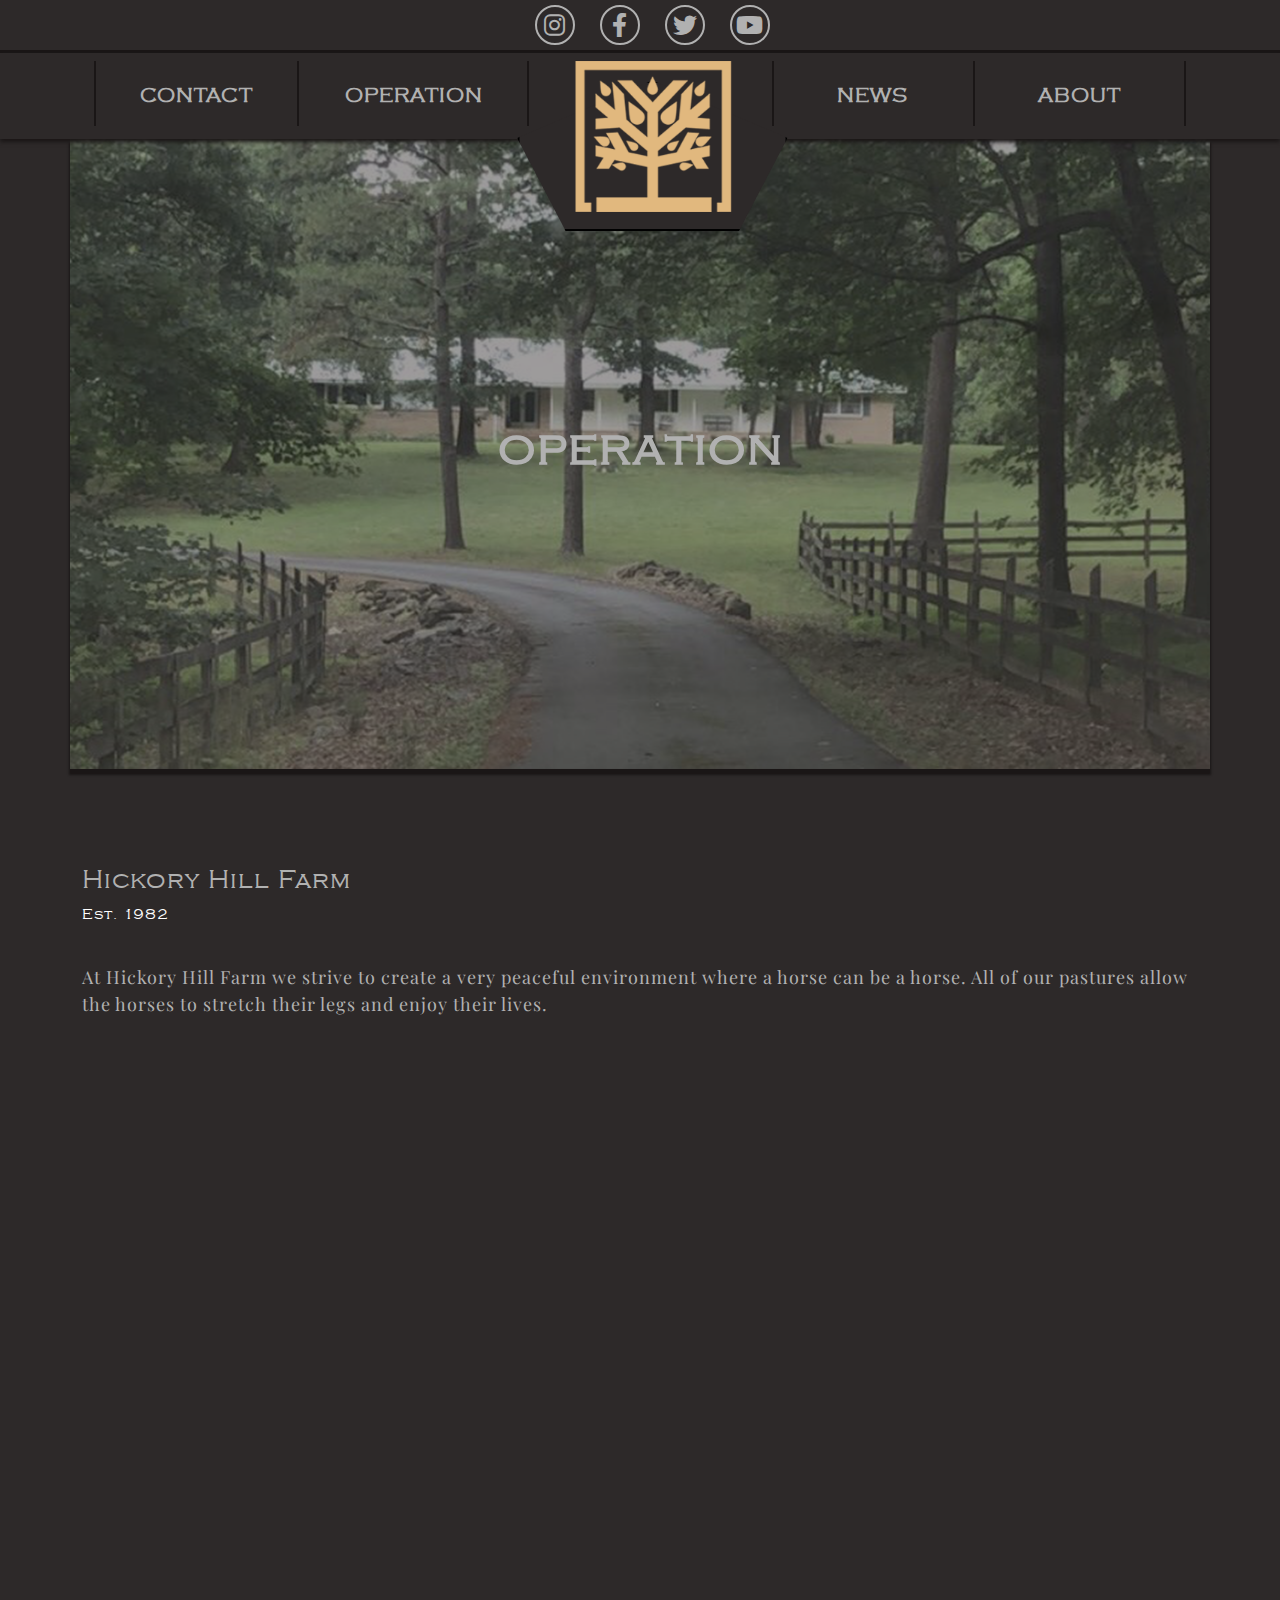
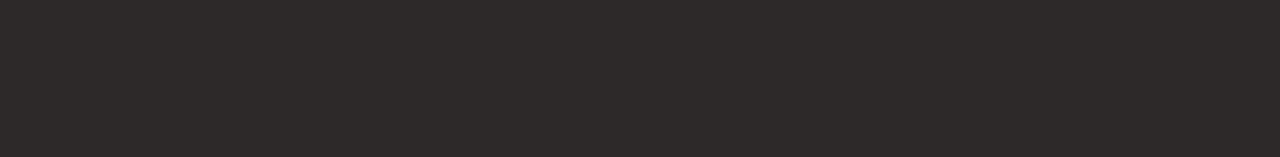
<file: operation.html>
<!doctype html>
<html lang="en">
  <head>
    <!--** Required meta tags **-->
    <meta charset="utf-8">
    <meta name="viewport" content="width=device-width, initial-scale=1">

    <!--** title link here **-->
    <title>Hickory Hill Farm</title>
    <!--** icon link here **-->
    <link rel="icon" href="images/icon.png">
    <!--** font-family link here **-->
    <link rel="preconnect" href="https://fonts.googleapis.com">
    <link rel="preconnect" href="https://fonts.gstatic.com" crossorigin>
    <link href="https://fonts.googleapis.com/css2?family=Playfair+Display:ital,wght@0,400;0,500;0,600;0,700;0,800;0,900;1,400;1,500;1,600;1,700;1,800;1,900&display=swap" rel="stylesheet">

    <!--** Bootstrap CSS **-->
    <link href="https://cdn.jsdelivr.net/npm/bootstrap@5.1.3/dist/css/bootstrap.min.css" rel="stylesheet">

    <!--** font-awesome link here **-->
    <link rel="stylesheet" href="css/all.min.css">
    <!--** wow-js jquery link here **-->
    <link rel="stylesheet" href="css/animate.css">
    <!--** font-family link here **-->
    <link rel="stylesheet" href="fonts/stylesheet.css">
    <!--** custom css link here **-->
    <link rel="stylesheet" href="css/style.css">
    <!--** media css link here **-->
    <link rel="stylesheet" href="css/media.css">
  </head>
  <body class="wow fadeInUp">
    <!--** header-part start here **-->
    <header>
        <!-- top-header part start -->
        <div class="top_header_section">
            <div class="container">
                <div class="row">
                    <div class="col-md-12 top_header">
                        <ul>
                            <li>
                                <a href=""><i class="fa-brands fa-instagram"></i></a>
                            </li>
                            <li>
                                <a href=""><i class="fa-brands fa-facebook-f"></i></a>
                            </li>
                            <li>
                                <a href=""><i class="fa-brands fa-twitter"></i></a>
                            </li>
                            <li>
                                <a href=""><i class="fa-brands fa-youtube"></i></a>
                            </li>
                        </ul>
                    </div>
                </div>
            </div>
        </div>
        <!-- bottom-header part start -->
        <div class="bottom_header">
            <div class="container">
                <nav class="navbar navbar-expand-lg navbar-light">
                    <div class="container-fluid">
                      <!-- <a class="navbar-brand" href="#">Navbar</a> -->
                      <button class="navbar-toggler" type="button" data-bs-toggle="collapse" data-bs-target="#navbarSupportedContent" aria-controls="navbarSupportedContent" aria-expanded="false" aria-label="Toggle navigation">
                        <span class="toggle_bar"><i class="fa-solid fa-bars"></i></span>
                      </button>
                      <div class="collapse navbar-collapse" id="navbarSupportedContent">
                        <ul class="navbar-nav me-auto mb-2 mb-lg-0">
                          <li class="nav-item">
                            <a class="nav-link nav_contact" href="contact.html">contact</a>
                          </li>
                          <li class="nav-item">
                            <a class="nav-link nav_menu" href="operation.html">operation</a>
                          </li>
                        </ul>
                        <ul class="navbar-nav ms-auto mb-2 mb-lg-0">
                            <li class="nav-item">
                              <a class="nav-link nav_news" href="news.html">news</a>
                            </li>
                            <li class="nav-item">
                              <a class="nav-link nav_about" href="about.html">about</a>
                            </li>
                          </ul>
                      </div>
                    </div>
                </nav>
            </div>
            <div class="logo_images">
                <a href="index.html"><img src="images/logo.png" class="img-fluid" alt=""></a>
            </div>
        </div>
    </header>
    <!--** header-part end here **-->

    <!--** operation-part start here **-->
    <section>
      <div class="container g-0 pb-5">
          <div class="row g-0">
              <div class="about_content">
                  <div class="about_images">
                    <div class="about_heading">
                      <h1>operation</h1>
                  </div>
                  </div>
              </div>
          </div>
       </div>
    </section>
    <!--** operation-part end here **-->

    <!--** clients-details part start here **-->
    <section>
      <div class="container">
        <div class="row py-5">
          <div class="col-md-12 operation_info wow fadeInUp">
            <h1>Hickory Hill Farm</h1>
            <h6>Est. 1982</h6>
            <p>At Hickory Hill Farm we strive to create a very peaceful environment where a horse can be a horse. All of our pastures allow the horses to stretch their legs and enjoy their lives.</p>
          </div>
        </div>
        <div class="row mobile_operation pb-5">
          <div class="col-md-4 wow fadeInUp" data-wow-duration="2s" data-wow-delay=".3s">
            <div class="clients_info">
              <img src="images/Blake Springer - Owner.jpg" class="img-fluid" alt="">
              <p>Owner:</p>
              <h6>Blake Springer</h6>
              <a href="">read more <i class="fa-solid fa-right-long"></i></a>
            </div>
          </div>
          <div class="col-md-4 wow fadeInUp" data-wow-duration="2s" data-wow-delay=".6s">
            <div class="clients_info">
              <img src="images/Hannah Capehart - Barn Manager.jpg" class="img-fluid" alt="">
              <p>Barn Manager:</p>
              <h6>Hannah Capehart</h6>
              <a href="">read more <i class="fa-solid fa-right-long"></i></a>
            </div>
          </div>
          <div class="col-md-4 wow fadeInUp" data-wow-duration="2s" data-wow-delay=".9s">
            <div class="clients_info">
              <img src="images/Julia Braswell - Marketing Manager.jpg" class="img-fluid" alt="">
              <p>Marketing Manager:</p>
              <h6>Julia Braswell</h6>
              <a href="">read more <i class="fa-solid fa-right-long"></i></a>
            </div>
          </div>
        </div>
      </div>
    </section>
    <!--** clients-details part end here **-->

        <!--** footer part start here **-->
        <footer class="wow fadeInUp">
          <div class="container">
            <div class="row">
              <div class="col-md-8">
                <h6>COPYRIGHT © HICKORY HILL FARM.</h6>
              </div>
              <div class="col-md-4">
                <div class="top_header">
                  <ul>
                      <li>
                          <a href=""><i class="fa-brands fa-instagram"></i></a>
                      </li>
                      <li>
                          <a href=""><i class="fa-brands fa-facebook-f"></i></a>
                      </li>
                      <li>
                          <a href=""><i class="fa-brands fa-twitter"></i></a>
                      </li>
                      <li>
                          <a href=""><i class="fa-brands fa-youtube"></i></a>
                      </li>
                  </ul>
              </div>
              </div>
            </div>
          </div>
        </footer>
        <!--** footer part end here **-->

    <!--** back to top start here **-->
    <div class="progress-wrap">
      <svg class="progress-circle svg-content" width="100%" height="100%" viewBox="-1 -1 102 102">
        <path d="M50,1 a49,49 0 0,1 0,98 a49,49 0 0,1 0,-98"/>
      </svg>
    </div>
    <!--** back to top end here **-->

    <!--** Option 1: Bootstrap Bundle with Popper **-->
    <script src="https://ajax.googleapis.com/ajax/libs/jquery/1.12.4/jquery.min.js"></script>
    <script src="https://cdn.jsdelivr.net/npm/bootstrap@5.1.3/dist/js/bootstrap.bundle.min.js"></script>
    <script src="js/wow.min.js"></script>

    <script>
      new WOW().init();

            // back to top
            (function($) { "use strict";
            
            $(document).ready(function(){"use strict";
            
              //Scroll back to top
              
              var progressPath = document.querySelector('.progress-wrap path');
              var pathLength = progressPath.getTotalLength();
              progressPath.style.transition = progressPath.style.WebkitTransition = 'none';
              progressPath.style.strokeDasharray = pathLength + ' ' + pathLength;
              progressPath.style.strokeDashoffset = pathLength;
              progressPath.getBoundingClientRect();
              progressPath.style.transition = progressPath.style.WebkitTransition = 'stroke-dashoffset 10ms linear';		
              var updateProgress = function () {
                var scroll = $(window).scrollTop();
                var height = $(document).height() - $(window).height();
                var progress = pathLength - (scroll * pathLength / height);
                progressPath.style.strokeDashoffset = progress;
              }
              updateProgress();
              $(window).scroll(updateProgress);	
              var offset = 50;
              var duration = 550;
              jQuery(window).on('scroll', function() {
                if (jQuery(this).scrollTop() > offset) {
                  jQuery('.progress-wrap').addClass('active-progress');
                } else {
                  jQuery('.progress-wrap').removeClass('active-progress');
                }
              });				
              jQuery('.progress-wrap').on('click', function(event) {
                event.preventDefault();
                jQuery('html, body').animate({scrollTop: 0}, duration);
                return false;
              })
              
              
            });
            
          })(jQuery); 
    </script>

  </body>
</html>
</file>
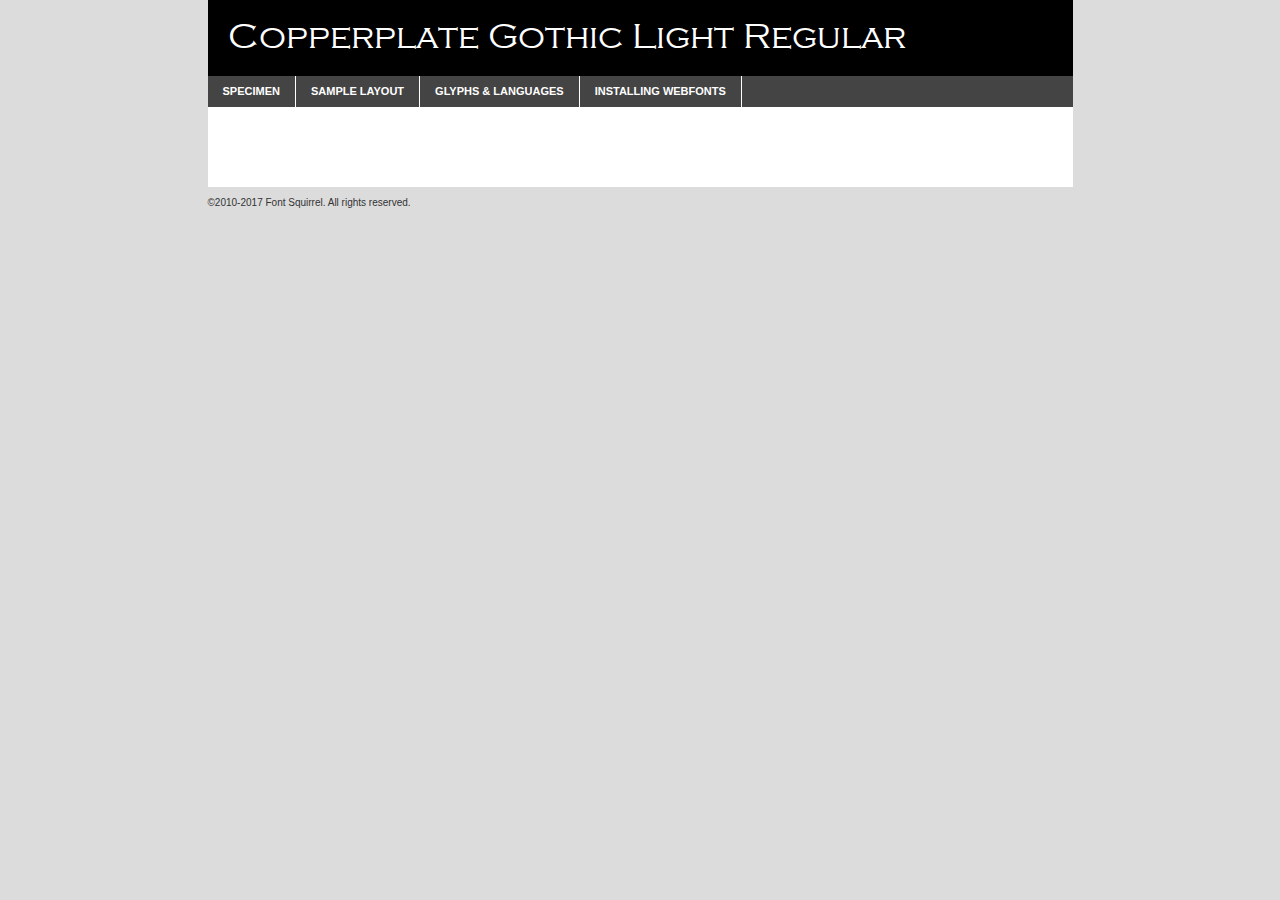
<file: fonts/copperplate_gothic_light_regular-demo.html>
<!DOCTYPE html PUBLIC "-//W3C//DTD XHTML 1.0 Transitional//EN"
        "http://www.w3.org/TR/xhtml1/DTD/xhtml1-transitional.dtd">

<html xmlns="http://www.w3.org/1999/xhtml" xml:lang="en" lang="en">
<head>
    <meta http-equiv="Content-Type" content="text/html; charset=utf-8"/>
    <script src="http://ajax.googleapis.com/ajax/libs/jquery/1.7.2/jquery.min.js" type="text/javascript" charset="utf-8"></script>
    <script type="text/javascript">
		(function($) {
			$.fn.easyTabs = function(option) {
				var param = jQuery.extend({ fadeSpeed: 'fast', defaultContent: 1, activeClass: 'active' }, option);
				$(this).each(function() {
					var thisId = '#' + this.id;
					if ( param.defaultContent == '' )
					{
						param.defaultContent = 1;
					}
					if ( typeof param.defaultContent == 'number' )
					{
						var defaultTab = $(thisId + ' .tabs li:eq(' + (param.defaultContent - 1) + ') a').attr('href').substr(1);
					}
					else
					{
						var defaultTab = param.defaultContent;
					}
					$(thisId + ' .tabs li a').each(function() {
						var tabToHide = $(this).attr('href').substr(1);
						$('#' + tabToHide).addClass('easytabs-tab-content');
					});
					hideAll();
					changeContent(defaultTab);

					function hideAll() {$(thisId + ' .easytabs-tab-content').hide();}

					function changeContent(tabId)
					{
						hideAll();
						$(thisId + ' .tabs li').removeClass(param.activeClass);
						$(thisId + ' .tabs li a[href=#' + tabId + ']').closest('li').addClass(param.activeClass);
						if ( param.fadeSpeed != 'none' )
						{
							$(thisId + ' #' + tabId).fadeIn(param.fadeSpeed);
						}
						else
						{
							$(thisId + ' #' + tabId).show();
						}
					}

					$(thisId + ' .tabs li').click(function() {
						var tabId = $(this).find('a').attr('href').substr(1);
						changeContent(tabId);
						return false;
					});
				});
			}
		})(jQuery);
    </script>
    <link rel="stylesheet" href="specimen_files/specimen_stylesheet.css" type="text/css" charset="utf-8"/>
    <link rel="stylesheet" href="stylesheet.css" type="text/css" charset="utf-8"/>

    <style type="text/css">
        		body {
			font-family: 'copperplate_gothic_light';
        		}

            </style>

    <title>Copperplate Gothic Light Regular Specimen</title>


    <script type="text/javascript" charset="utf-8">
		$(document).ready(function() {
			$('#container').easyTabs({ defaultContent: 1 });
		});
    </script>
</head>

<body>
<div id="container">
    <div id="header">
		Copperplate Gothic Light Regular    </div>
    <ul class="tabs">
        <li><a href="#specimen">Specimen</a></li>
        <li><a href="#layout">Sample Layout</a></li>
		        <li><a href="#glyphs">Glyphs &amp; Languages</a></li>
        <li><a href="#installing">Installing Webfonts</a></li>

    </ul>

    <div id="main_content">


        <div id="specimen">

            <div class="section">
                <div class="grid12 firstcol">
                    <div class="huge">AaBb</div>
                </div>
            </div>

            <div class="section">
                <div class="glyph_range">A&#x200B;B&#x200b;C&#x200b;D&#x200b;E&#x200b;F&#x200b;G&#x200b;H&#x200b;I&#x200b;J&#x200b;K&#x200b;L&#x200b;M&#x200b;N&#x200b;O&#x200b;P&#x200b;Q&#x200b;R&#x200b;S&#x200b;T&#x200b;U&#x200b;V&#x200b;W&#x200b;X&#x200b;Y&#x200b;Z&#x200b;a&#x200b;b&#x200b;c&#x200b;d&#x200b;e&#x200b;f&#x200b;g&#x200b;h&#x200b;i&#x200b;j&#x200b;k&#x200b;l&#x200b;m&#x200b;n&#x200b;o&#x200b;p&#x200b;q&#x200b;r&#x200b;s&#x200b;t&#x200b;u&#x200b;v&#x200b;w&#x200b;x&#x200b;y&#x200b;z&#x200b;1&#x200b;2&#x200b;3&#x200b;4&#x200b;5&#x200b;6&#x200b;7&#x200b;8&#x200b;9&#x200b;0&#x200b;&amp;&#x200b;.&#x200b;,&#x200b;?&#x200b;!&#x200b;&#64;&#x200b;(&#x200b;)&#x200b;#&#x200b;$&#x200b;%&#x200b;*&#x200b;+&#x200b;-&#x200b;=&#x200b;:&#x200b;;</div>
            </div>
            <div class="section">
                <div class="grid12 firstcol">
                    <table class="sample_table">
                        <tr>
                            <td>10</td>
                            <td class="size10">abcdefghijklmnopqrstuvwxyzABCDEFGHIJKLMNOPQRSTUVWXYZ0123456789abcdefghijklmnopqrstuvwxyzABCDEFGHIJKLMNOPQRSTUVWXYZ0123456789abcdefghijklmnopqrstuvwxyzABCDEFGHIJKLMNOPQRSTUVWXYZ</td>
                        </tr>
                        <tr>
                            <td>11</td>
                            <td class="size11">abcdefghijklmnopqrstuvwxyzABCDEFGHIJKLMNOPQRSTUVWXYZ0123456789abcdefghijklmnopqrstuvwxyzABCDEFGHIJKLMNOPQRSTUVWXYZ0123456789abcdefghijklmnopqrstuvwxyzABCDEFGHIJKLMNOPQRSTUVWXYZ</td>
                        </tr>
                        <tr>
                            <td>12</td>
                            <td class="size12">abcdefghijklmnopqrstuvwxyzABCDEFGHIJKLMNOPQRSTUVWXYZ0123456789abcdefghijklmnopqrstuvwxyzABCDEFGHIJKLMNOPQRSTUVWXYZ0123456789abcdefghijklmnopqrstuvwxyzABCDEFGHIJKLMNOPQRSTUVWXYZ</td>
                        </tr>
                        <tr>
                            <td>13</td>
                            <td class="size13">abcdefghijklmnopqrstuvwxyzABCDEFGHIJKLMNOPQRSTUVWXYZ0123456789abcdefghijklmnopqrstuvwxyzABCDEFGHIJKLMNOPQRSTUVWXYZ0123456789abcdefghijklmnopqrstuvwxyzABCDEFGHIJKLMNOPQRSTUVWXYZ</td>
                        </tr>
                        <tr>
                            <td>14</td>
                            <td class="size14">abcdefghijklmnopqrstuvwxyzABCDEFGHIJKLMNOPQRSTUVWXYZ0123456789abcdefghijklmnopqrstuvwxyzABCDEFGHIJKLMNOPQRSTUVWXYZ0123456789abcdefghijklmnopqrstuvwxyzABCDEFGHIJKLMNOPQRSTUVWXYZ</td>
                        </tr>
                        <tr>
                            <td>16</td>
                            <td class="size16">abcdefghijklmnopqrstuvwxyzABCDEFGHIJKLMNOPQRSTUVWXYZ0123456789abcdefghijklmnopqrstuvwxyzABCDEFGHIJKLMNOPQRSTUVWXYZ</td>
                        </tr>
                        <tr>
                            <td>18</td>
                            <td class="size18">abcdefghijklmnopqrstuvwxyzABCDEFGHIJKLMNOPQRSTUVWXYZ0123456789abcdefghijklmnopqrstuvwxyzABCDEFGHIJKLMNOPQRSTUVWXYZ</td>
                        </tr>
                        <tr>
                            <td>20</td>
                            <td class="size20">abcdefghijklmnopqrstuvwxyzABCDEFGHIJKLMNOPQRSTUVWXYZ0123456789abcdefghijklmnopqrstuvwxyzABCDEFGHIJKLMNOPQRSTUVWXYZ</td>
                        </tr>
                        <tr>
                            <td>24</td>
                            <td class="size24">abcdefghijklmnopqrstuvwxyzABCDEFGHIJKLMNOPQRSTUVWXYZ0123456789abcdefghijklmnopqrstuvwxyzABCDEFGHIJKLMNOPQRSTUVWXYZ</td>
                        </tr>
                        <tr>
                            <td>30</td>
                            <td class="size30">abcdefghijklmnopqrstuvwxyzABCDEFGHIJKLMNOPQRSTUVWXYZ0123456789abcdefghijklmnopqrstuvwxyzABCDEFGHIJKLMNOPQRSTUVWXYZ</td>
                        </tr>
                        <tr>
                            <td>36</td>
                            <td class="size36">abcdefghijklmnopqrstuvwxyzABCDEFGHIJKLMNOPQRSTUVWXYZ0123456789abcdefghijklmnopqrstuvwxyzABCDEFGHIJKLMNOPQRSTUVWXYZ</td>
                        </tr>
                        <tr>
                            <td>48</td>
                            <td class="size48">abcdefghijklmnopqrstuvwxyzABCDEFGHIJKLMNOPQRSTUVWXYZ0123456789abcdefghijklmnopqrstuvwxyzABCDEFGHIJKLMNOPQRSTUVWXYZ</td>
                        </tr>
                        <tr>
                            <td>60</td>
                            <td class="size60">abcdefghijklmnopqrstuvwxyzABCDEFGHIJKLMNOPQRSTUVWXYZ0123456789abcdefghijklmnopqrstuvwxyzABCDEFGHIJKLMNOPQRSTUVWXYZ</td>
                        </tr>
                        <tr>
                            <td>72</td>
                            <td class="size72">abcdefghijklmnopqrstuvwxyzABCDEFGHIJKLMNOPQRSTUVWXYZ0123456789abcdefghijklmnopqrstuvwxyzABCDEFGHIJKLMNOPQRSTUVWXYZ</td>
                        </tr>
                        <tr>
                            <td>90</td>
                            <td class="size90">abcdefghijklmnopqrstuvwxyzABCDEFGHIJKLMNOPQRSTUVWXYZ0123456789abcdefghijklmnopqrstuvwxyzABCDEFGHIJKLMNOPQRSTUVWXYZ</td>
                        </tr>
                    </table>

                </div>

            </div>


            <div class="section" id="bodycomparison">


                <div id="xheight">
                    <div class="fontbody">&#x25FC;&#x25FC;&#x25FC;&#x25FC;&#x25FC;&#x25FC;&#x25FC;&#x25FC;&#x25FC;&#x25FC;&#x25FC;&#x25FC;&#x25FC;&#x25FC;&#x25FC;&#x25FC;&#x25FC;&#x25FC;&#x25FC;&#x25FC;&#x25FC;&#x25FC;&#x25FC;&#x25FC;&#x25FC;&#x25FC;&#x25FC;&#x25FC;&#x25FC;&#x25FC;&#x25FC;&#x25FC;&#x25FC;&#x25FC;&#x25FC;&#x25FC;&#x25FC;&#x25FC;&#x25FC;&#x25FC;&#x25FC;&#x25FC;&#x25FC;&#x25FC;&#x25FC;&#x25FC;&#x25FC;&#x25FC;&#x25FC;&#x25FC;&#x25FC;&#x25FC;&#x25FC;&#x25FC;&#x25FC;&#x25FC;&#x25FC;&#x25FC;&#x25FC;&#x25FC;&#x25FC;&#x25FC;&#x25FC;&#x25FC;&#x25FC;&#x25FC;&#x25FC;&#x25FC;&#x25FC;&#x25FC;&#x25FC;&#x25FC;&#x25FC;&#x25FC;&#x25FC;&#x25FC;&#x25FC;&#x25FC;&#x25FC;&#x25FC;&#x25FC;&#x25FC;&#x25FC;&#x25FC;&#x25FC;&#x25FC;&#x25FC;&#x25FC;&#x25FC;&#x25FC;&#x25FC;&#x25FC;&#x25FC;&#x25FC;&#x25FC;&#x25FC;&#x25FC;&#x25FC;&#x25FC;body</div>
                    <div class="arialbody">body</div>
                    <div class="verdanabody">body</div>
                    <div class="georgiabody">body</div>
                </div>
                <div class="fontbody" style="z-index:1">
                    body<span>Copperplate Gothic Light Regular</span>
                </div>
                <div class="arialbody" style="z-index:1">
                    body<span>Arial</span>
                </div>
                <div class="verdanabody" style="z-index:1">
                    body<span>Verdana</span>
                </div>
                <div class="georgiabody" style="z-index:1">
                    body<span>Georgia</span>
                </div>


            </div>


            <div class="section psample psample_row1" id="">

                <div class="grid2 firstcol">
                    <p class="size10"><span>10.</span>Aenean lacinia bibendum nulla sed consectetur. Fusce dapibus, tellus ac cursus commodo, tortor mauris condimentum nibh, ut fermentum massa justo sit amet risus. Nullam id dolor id nibh ultricies vehicula ut id elit. Cum sociis natoque penatibus et magnis dis parturient montes, nascetur ridiculus mus. Nulla vitae elit libero, a pharetra augue.</p>

                </div>
                <div class="grid3">
                    <p class="size11"><span>11.</span>Aenean lacinia bibendum nulla sed consectetur. Fusce dapibus, tellus ac cursus commodo, tortor mauris condimentum nibh, ut fermentum massa justo sit amet risus. Nullam id dolor id nibh ultricies vehicula ut id elit. Cum sociis natoque penatibus et magnis dis parturient montes, nascetur ridiculus mus. Nulla vitae elit libero, a pharetra augue.</p>

                </div>
                <div class="grid3">
                    <p class="size12"><span>12.</span>Aenean lacinia bibendum nulla sed consectetur. Fusce dapibus, tellus ac cursus commodo, tortor mauris condimentum nibh, ut fermentum massa justo sit amet risus. Nullam id dolor id nibh ultricies vehicula ut id elit. Cum sociis natoque penatibus et magnis dis parturient montes, nascetur ridiculus mus. Nulla vitae elit libero, a pharetra augue.</p>

                </div>
                <div class="grid4">
                    <p class="size13"><span>13.</span>Aenean lacinia bibendum nulla sed consectetur. Fusce dapibus, tellus ac cursus commodo, tortor mauris condimentum nibh, ut fermentum massa justo sit amet risus. Nullam id dolor id nibh ultricies vehicula ut id elit. Cum sociis natoque penatibus et magnis dis parturient montes, nascetur ridiculus mus. Nulla vitae elit libero, a pharetra augue.</p>

                </div>
                <div class="white_blend"></div>

            </div>
            <div class="section psample psample_row2" id="">
                <div class="grid3 firstcol">
                    <p class="size14"><span>14.</span>Aenean lacinia bibendum nulla sed consectetur. Fusce dapibus, tellus ac cursus commodo, tortor mauris condimentum nibh, ut fermentum massa justo sit amet risus. Nullam id dolor id nibh ultricies vehicula ut id elit. Cum sociis natoque penatibus et magnis dis parturient montes, nascetur ridiculus mus. Nulla vitae elit libero, a pharetra augue.</p>

                </div>
                <div class="grid4">
                    <p class="size16"><span>16.</span>Aenean lacinia bibendum nulla sed consectetur. Fusce dapibus, tellus ac cursus commodo, tortor mauris condimentum nibh, ut fermentum massa justo sit amet risus. Nullam id dolor id nibh ultricies vehicula ut id elit. Cum sociis natoque penatibus et magnis dis parturient montes, nascetur ridiculus mus. Nulla vitae elit libero, a pharetra augue.</p>

                </div>
                <div class="grid5">
                    <p class="size18"><span>18.</span>Aenean lacinia bibendum nulla sed consectetur. Fusce dapibus, tellus ac cursus commodo, tortor mauris condimentum nibh, ut fermentum massa justo sit amet risus. Nullam id dolor id nibh ultricies vehicula ut id elit. Cum sociis natoque penatibus et magnis dis parturient montes, nascetur ridiculus mus. Nulla vitae elit libero, a pharetra augue.</p>

                </div>

                <div class="white_blend"></div>

            </div>

            <div class="section psample psample_row3" id="">
                <div class="grid5 firstcol">
                    <p class="size20"><span>20.</span>Aenean lacinia bibendum nulla sed consectetur. Fusce dapibus, tellus ac cursus commodo, tortor mauris condimentum nibh, ut fermentum massa justo sit amet risus. Nullam id dolor id nibh ultricies vehicula ut id elit. Cum sociis natoque penatibus et magnis dis parturient montes, nascetur ridiculus mus. Nulla vitae elit libero, a pharetra augue.</p>
                </div>
                <div class="grid7">
                    <p class="size24"><span>24.</span>Aenean lacinia bibendum nulla sed consectetur. Fusce dapibus, tellus ac cursus commodo, tortor mauris condimentum nibh, ut fermentum massa justo sit amet risus. Nullam id dolor id nibh ultricies vehicula ut id elit. Cum sociis natoque penatibus et magnis dis parturient montes, nascetur ridiculus mus. Nulla vitae elit libero, a pharetra augue.</p>
                </div>

                <div class="white_blend"></div>

            </div>

            <div class="section psample psample_row4" id="">
                <div class="grid12 firstcol">
                    <p class="size30"><span>30.</span>Aenean lacinia bibendum nulla sed consectetur. Fusce dapibus, tellus ac cursus commodo, tortor mauris condimentum nibh, ut fermentum massa justo sit amet risus. Nullam id dolor id nibh ultricies vehicula ut id elit. Cum sociis natoque penatibus et magnis dis parturient montes, nascetur ridiculus mus. Nulla vitae elit libero, a pharetra augue.</p>
                </div>
                <div class="white_blend"></div>

            </div>


            <div class="section psample psample_row1 fullreverse">
                <div class="grid2 firstcol">
                    <p class="size10"><span>10.</span>Aenean lacinia bibendum nulla sed consectetur. Fusce dapibus, tellus ac cursus commodo, tortor mauris condimentum nibh, ut fermentum massa justo sit amet risus. Nullam id dolor id nibh ultricies vehicula ut id elit. Cum sociis natoque penatibus et magnis dis parturient montes, nascetur ridiculus mus. Nulla vitae elit libero, a pharetra augue.</p>

                </div>
                <div class="grid3">
                    <p class="size11"><span>11.</span>Aenean lacinia bibendum nulla sed consectetur. Fusce dapibus, tellus ac cursus commodo, tortor mauris condimentum nibh, ut fermentum massa justo sit amet risus. Nullam id dolor id nibh ultricies vehicula ut id elit. Cum sociis natoque penatibus et magnis dis parturient montes, nascetur ridiculus mus. Nulla vitae elit libero, a pharetra augue.</p>

                </div>
                <div class="grid3">
                    <p class="size12"><span>12.</span>Aenean lacinia bibendum nulla sed consectetur. Fusce dapibus, tellus ac cursus commodo, tortor mauris condimentum nibh, ut fermentum massa justo sit amet risus. Nullam id dolor id nibh ultricies vehicula ut id elit. Cum sociis natoque penatibus et magnis dis parturient montes, nascetur ridiculus mus. Nulla vitae elit libero, a pharetra augue.</p>

                </div>
                <div class="grid4">
                    <p class="size13"><span>13.</span>Aenean lacinia bibendum nulla sed consectetur. Fusce dapibus, tellus ac cursus commodo, tortor mauris condimentum nibh, ut fermentum massa justo sit amet risus. Nullam id dolor id nibh ultricies vehicula ut id elit. Cum sociis natoque penatibus et magnis dis parturient montes, nascetur ridiculus mus. Nulla vitae elit libero, a pharetra augue.</p>

                </div>
                <div class="black_blend"></div>

            </div>

            <div class="section psample psample_row2 fullreverse">
                <div class="grid3 firstcol">
                    <p class="size14"><span>14.</span>Aenean lacinia bibendum nulla sed consectetur. Fusce dapibus, tellus ac cursus commodo, tortor mauris condimentum nibh, ut fermentum massa justo sit amet risus. Nullam id dolor id nibh ultricies vehicula ut id elit. Cum sociis natoque penatibus et magnis dis parturient montes, nascetur ridiculus mus. Nulla vitae elit libero, a pharetra augue.</p>

                </div>
                <div class="grid4">
                    <p class="size16"><span>16.</span>Aenean lacinia bibendum nulla sed consectetur. Fusce dapibus, tellus ac cursus commodo, tortor mauris condimentum nibh, ut fermentum massa justo sit amet risus. Nullam id dolor id nibh ultricies vehicula ut id elit. Cum sociis natoque penatibus et magnis dis parturient montes, nascetur ridiculus mus. Nulla vitae elit libero, a pharetra augue.</p>

                </div>
                <div class="grid5">
                    <p class="size18"><span>18.</span>Aenean lacinia bibendum nulla sed consectetur. Fusce dapibus, tellus ac cursus commodo, tortor mauris condimentum nibh, ut fermentum massa justo sit amet risus. Nullam id dolor id nibh ultricies vehicula ut id elit. Cum sociis natoque penatibus et magnis dis parturient montes, nascetur ridiculus mus. Nulla vitae elit libero, a pharetra augue.</p>

                </div>
                <div class="black_blend"></div>

            </div>

            <div class="section psample fullreverse psample_row3" id="">
                <div class="grid5 firstcol">
                    <p class="size20"><span>20.</span>Aenean lacinia bibendum nulla sed consectetur. Fusce dapibus, tellus ac cursus commodo, tortor mauris condimentum nibh, ut fermentum massa justo sit amet risus. Nullam id dolor id nibh ultricies vehicula ut id elit. Cum sociis natoque penatibus et magnis dis parturient montes, nascetur ridiculus mus. Nulla vitae elit libero, a pharetra augue.</p>
                </div>
                <div class="grid7">
                    <p class="size24"><span>24.</span>Aenean lacinia bibendum nulla sed consectetur. Fusce dapibus, tellus ac cursus commodo, tortor mauris condimentum nibh, ut fermentum massa justo sit amet risus. Nullam id dolor id nibh ultricies vehicula ut id elit. Cum sociis natoque penatibus et magnis dis parturient montes, nascetur ridiculus mus. Nulla vitae elit libero, a pharetra augue.</p>
                </div>

                <div class="black_blend"></div>

            </div>

            <div class="section psample fullreverse psample_row4" id="" style="border-bottom: 20px #000 solid;">
                <div class="grid12 firstcol">
                    <p class="size30"><span>30.</span>Aenean lacinia bibendum nulla sed consectetur. Fusce dapibus, tellus ac cursus commodo, tortor mauris condimentum nibh, ut fermentum massa justo sit amet risus. Nullam id dolor id nibh ultricies vehicula ut id elit. Cum sociis natoque penatibus et magnis dis parturient montes, nascetur ridiculus mus. Nulla vitae elit libero, a pharetra augue.</p>
                </div>
                <div class="black_blend"></div>

            </div>


        </div>

        <div id="layout">

            <div class="section">

                <div class="grid12 firstcol">
                    <h1>Lorem Ipsum Dolor</h1>
                    <h2>Etiam porta sem malesuada magna mollis euismod</h2>

                    <p class="byline">By <a href="#link">Aenean Lacinia</a></p>
                </div>
            </div>
            <div class="section">
                <div class="grid8 firstcol">
                    <p class="large">Donec sed odio dui. Morbi leo risus, porta ac consectetur ac, vestibulum at eros. Fusce dapibus, tellus ac cursus commodo, tortor mauris condimentum nibh, ut fermentum massa justo sit amet risus. </p>


                    <h3>Pellentesque ornare sem</h3>

                    <p>Maecenas sed diam eget risus varius blandit sit amet non magna. Maecenas faucibus mollis interdum. Donec ullamcorper nulla non metus auctor fringilla. Nullam id dolor id nibh ultricies vehicula ut id elit. Nullam id dolor id nibh ultricies vehicula ut id elit. </p>

                    <p>Aenean eu leo quam. Pellentesque ornare sem lacinia quam venenatis vestibulum. Lorem ipsum dolor sit amet, consectetur adipiscing elit. Cum sociis natoque penatibus et magnis dis parturient montes, nascetur ridiculus mus. </p>

                    <p>Nulla vitae elit libero, a pharetra augue. Praesent commodo cursus magna, vel scelerisque nisl consectetur et. Aenean lacinia bibendum nulla sed consectetur. </p>

                    <p>Nullam quis risus eget urna mollis ornare vel eu leo. Nullam quis risus eget urna mollis ornare vel eu leo. Maecenas sed diam eget risus varius blandit sit amet non magna. Donec ullamcorper nulla non metus auctor fringilla. </p>

                    <h3>Cras mattis consectetur</h3>

                    <p>Aenean eu leo quam. Pellentesque ornare sem lacinia quam venenatis vestibulum. Aenean lacinia bibendum nulla sed consectetur. Integer posuere erat a ante venenatis dapibus posuere velit aliquet. Cras mattis consectetur purus sit amet fermentum. </p>

                    <p>Nullam id dolor id nibh ultricies vehicula ut id elit. Nullam quis risus eget urna mollis ornare vel eu leo. Cras mattis consectetur purus sit amet fermentum.</p>
                </div>

                <div class="grid4 sidebar">

                    <div class="box reverse">
                        <p class="last">Nullam quis risus eget urna mollis ornare vel eu leo. Donec ullamcorper nulla non metus auctor fringilla. Cras mattis consectetur purus sit amet fermentum. Sed posuere consectetur est at lobortis. Lorem ipsum dolor sit amet, consectetur adipiscing elit. </p>
                    </div>

                    <p class="caption">Maecenas sed diam eget risus varius.</p>

                    <p>Vestibulum id ligula porta felis euismod semper. Integer posuere erat a ante venenatis dapibus posuere velit aliquet. Vestibulum id ligula porta felis euismod semper. Sed posuere consectetur est at lobortis. Maecenas sed diam eget risus varius blandit sit amet non magna. Fusce dapibus, tellus ac cursus commodo, tortor mauris condimentum nibh, ut fermentum massa justo sit amet risus. </p>


                    <p>Duis mollis, est non commodo luctus, nisi erat porttitor ligula, eget lacinia odio sem nec elit. Aenean lacinia bibendum nulla sed consectetur. Vivamus sagittis lacus vel augue laoreet rutrum faucibus dolor auctor. Aenean lacinia bibendum nulla sed consectetur. Nullam quis risus eget urna mollis ornare vel eu leo. </p>

                    <p>Praesent commodo cursus magna, vel scelerisque nisl consectetur et. Donec ullamcorper nulla non metus auctor fringilla. Maecenas faucibus mollis interdum. Fusce dapibus, tellus ac cursus commodo, tortor mauris condimentum nibh, ut fermentum massa justo sit amet risus. </p>

                </div>
            </div>

        </div>


		

        <div id="glyphs">
            <div class="section">
                <div class="grid12 firstcol">

                    <h1>Language Support</h1>
                    <p>The subset of Copperplate Gothic Light Regular in this kit supports the following languages:<br/>

						Albanian, Basque, Breton, Chamorro, Danish, Dutch, English, Faroese, Finnish, French, Frisian, Galician, German, Icelandic, Italian, Malagasy, Norwegian, Portuguese, Spanish, Alsatian, Aragonese, Arapaho, Arrernte, Asturian, Aymara, Bislama, Cebuano, Corsican, Fijian, French_creole, Genoese, Gilbertese, Greenlandic, Haitian_creole, Hiligaynon, Hmong, Hopi, Ibanag, Iloko_ilokano, Indonesian, Interglossa_glosa, Interlingua, Irish_gaelic, Jerriais, Lojban, Lombard, Luxembourgeois, Manx, Mohawk, Norfolk_pitcairnese, Occitan, Oromo, Pangasinan, Papiamento, Piedmontese, Potawatomi, Rhaeto-romance, Romansh, Rotokas, Sami_lule, Samoan, Sardinian, Scots_gaelic, Seychelles_creole, Shona, Sicilian, Somali, Southern_ndebele, Swahili, Swati_swazi, Tagalog_filipino_pilipino, Tetum, Tok_pisin, Uyghur_latinized, Volapuk, Walloon, Warlpiri, Xhosa, Yapese, Zulu, Latinbasic, Ubasic, Demo                    </p>
                    <h1>Glyph Chart</h1>
                    <p>The subset of Copperplate Gothic Light Regular in this kit includes all the glyphs listed below. Unicode entities are included above each glyph to help you insert individual characters into your layout.</p>
                    <div id="glyph_chart">

																				                                <div><p>&amp;#32;</p>&#32;</div>
																				                                <div><p>&amp;#33;</p>&#33;</div>
																				                                <div><p>&amp;#34;</p>&#34;</div>
																				                                <div><p>&amp;#35;</p>&#35;</div>
																				                                <div><p>&amp;#36;</p>&#36;</div>
																				                                <div><p>&amp;#37;</p>&#37;</div>
																				                                <div><p>&amp;#38;</p>&#38;</div>
																				                                <div><p>&amp;#39;</p>&#39;</div>
																				                                <div><p>&amp;#40;</p>&#40;</div>
																				                                <div><p>&amp;#41;</p>&#41;</div>
																				                                <div><p>&amp;#42;</p>&#42;</div>
																				                                <div><p>&amp;#43;</p>&#43;</div>
																				                                <div><p>&amp;#44;</p>&#44;</div>
																				                                <div><p>&amp;#45;</p>&#45;</div>
																				                                <div><p>&amp;#46;</p>&#46;</div>
																				                                <div><p>&amp;#47;</p>&#47;</div>
																				                                <div><p>&amp;#48;</p>&#48;</div>
																				                                <div><p>&amp;#49;</p>&#49;</div>
																				                                <div><p>&amp;#50;</p>&#50;</div>
																				                                <div><p>&amp;#51;</p>&#51;</div>
																				                                <div><p>&amp;#52;</p>&#52;</div>
																				                                <div><p>&amp;#53;</p>&#53;</div>
																				                                <div><p>&amp;#54;</p>&#54;</div>
																				                                <div><p>&amp;#55;</p>&#55;</div>
																				                                <div><p>&amp;#56;</p>&#56;</div>
																				                                <div><p>&amp;#57;</p>&#57;</div>
																				                                <div><p>&amp;#58;</p>&#58;</div>
																				                                <div><p>&amp;#59;</p>&#59;</div>
																				                                <div><p>&amp;#60;</p>&#60;</div>
																				                                <div><p>&amp;#61;</p>&#61;</div>
																				                                <div><p>&amp;#62;</p>&#62;</div>
																				                                <div><p>&amp;#63;</p>&#63;</div>
																				                                <div><p>&amp;#64;</p>&#64;</div>
																				                                <div><p>&amp;#65;</p>&#65;</div>
																				                                <div><p>&amp;#66;</p>&#66;</div>
																				                                <div><p>&amp;#67;</p>&#67;</div>
																				                                <div><p>&amp;#68;</p>&#68;</div>
																				                                <div><p>&amp;#69;</p>&#69;</div>
																				                                <div><p>&amp;#70;</p>&#70;</div>
																				                                <div><p>&amp;#71;</p>&#71;</div>
																				                                <div><p>&amp;#72;</p>&#72;</div>
																				                                <div><p>&amp;#73;</p>&#73;</div>
																				                                <div><p>&amp;#74;</p>&#74;</div>
																				                                <div><p>&amp;#75;</p>&#75;</div>
																				                                <div><p>&amp;#76;</p>&#76;</div>
																				                                <div><p>&amp;#77;</p>&#77;</div>
																				                                <div><p>&amp;#78;</p>&#78;</div>
																				                                <div><p>&amp;#79;</p>&#79;</div>
																				                                <div><p>&amp;#80;</p>&#80;</div>
																				                                <div><p>&amp;#81;</p>&#81;</div>
																				                                <div><p>&amp;#82;</p>&#82;</div>
																				                                <div><p>&amp;#83;</p>&#83;</div>
																				                                <div><p>&amp;#84;</p>&#84;</div>
																				                                <div><p>&amp;#85;</p>&#85;</div>
																				                                <div><p>&amp;#86;</p>&#86;</div>
																				                                <div><p>&amp;#87;</p>&#87;</div>
																				                                <div><p>&amp;#88;</p>&#88;</div>
																				                                <div><p>&amp;#89;</p>&#89;</div>
																				                                <div><p>&amp;#90;</p>&#90;</div>
																				                                <div><p>&amp;#91;</p>&#91;</div>
																				                                <div><p>&amp;#92;</p>&#92;</div>
																				                                <div><p>&amp;#93;</p>&#93;</div>
																				                                <div><p>&amp;#94;</p>&#94;</div>
																				                                <div><p>&amp;#95;</p>&#95;</div>
																				                                <div><p>&amp;#96;</p>&#96;</div>
																				                                <div><p>&amp;#97;</p>&#97;</div>
																				                                <div><p>&amp;#98;</p>&#98;</div>
																				                                <div><p>&amp;#99;</p>&#99;</div>
																				                                <div><p>&amp;#100;</p>&#100;</div>
																				                                <div><p>&amp;#101;</p>&#101;</div>
																				                                <div><p>&amp;#102;</p>&#102;</div>
																				                                <div><p>&amp;#103;</p>&#103;</div>
																				                                <div><p>&amp;#104;</p>&#104;</div>
																				                                <div><p>&amp;#105;</p>&#105;</div>
																				                                <div><p>&amp;#106;</p>&#106;</div>
																				                                <div><p>&amp;#107;</p>&#107;</div>
																				                                <div><p>&amp;#108;</p>&#108;</div>
																				                                <div><p>&amp;#109;</p>&#109;</div>
																				                                <div><p>&amp;#110;</p>&#110;</div>
																				                                <div><p>&amp;#111;</p>&#111;</div>
																				                                <div><p>&amp;#112;</p>&#112;</div>
																				                                <div><p>&amp;#113;</p>&#113;</div>
																				                                <div><p>&amp;#114;</p>&#114;</div>
																				                                <div><p>&amp;#115;</p>&#115;</div>
																				                                <div><p>&amp;#116;</p>&#116;</div>
																				                                <div><p>&amp;#117;</p>&#117;</div>
																				                                <div><p>&amp;#118;</p>&#118;</div>
																				                                <div><p>&amp;#119;</p>&#119;</div>
																				                                <div><p>&amp;#120;</p>&#120;</div>
																				                                <div><p>&amp;#121;</p>&#121;</div>
																				                                <div><p>&amp;#122;</p>&#122;</div>
																				                                <div><p>&amp;#123;</p>&#123;</div>
																				                                <div><p>&amp;#124;</p>&#124;</div>
																				                                <div><p>&amp;#125;</p>&#125;</div>
																				                                <div><p>&amp;#126;</p>&#126;</div>
																				                                <div><p>&amp;#160;</p>&#160;</div>
																				                                <div><p>&amp;#161;</p>&#161;</div>
																				                                <div><p>&amp;#162;</p>&#162;</div>
																				                                <div><p>&amp;#163;</p>&#163;</div>
																				                                <div><p>&amp;#164;</p>&#164;</div>
																				                                <div><p>&amp;#165;</p>&#165;</div>
																				                                <div><p>&amp;#166;</p>&#166;</div>
																				                                <div><p>&amp;#167;</p>&#167;</div>
																				                                <div><p>&amp;#168;</p>&#168;</div>
																				                                <div><p>&amp;#169;</p>&#169;</div>
																				                                <div><p>&amp;#170;</p>&#170;</div>
																				                                <div><p>&amp;#171;</p>&#171;</div>
																				                                <div><p>&amp;#172;</p>&#172;</div>
																				                                <div><p>&amp;#173;</p>&#173;</div>
																				                                <div><p>&amp;#174;</p>&#174;</div>
																				                                <div><p>&amp;#175;</p>&#175;</div>
																				                                <div><p>&amp;#176;</p>&#176;</div>
																				                                <div><p>&amp;#177;</p>&#177;</div>
																				                                <div><p>&amp;#178;</p>&#178;</div>
																				                                <div><p>&amp;#179;</p>&#179;</div>
																				                                <div><p>&amp;#180;</p>&#180;</div>
																				                                <div><p>&amp;#181;</p>&#181;</div>
																				                                <div><p>&amp;#182;</p>&#182;</div>
																				                                <div><p>&amp;#184;</p>&#184;</div>
																				                                <div><p>&amp;#185;</p>&#185;</div>
																				                                <div><p>&amp;#186;</p>&#186;</div>
																				                                <div><p>&amp;#187;</p>&#187;</div>
																				                                <div><p>&amp;#188;</p>&#188;</div>
																				                                <div><p>&amp;#189;</p>&#189;</div>
																				                                <div><p>&amp;#190;</p>&#190;</div>
																				                                <div><p>&amp;#191;</p>&#191;</div>
																				                                <div><p>&amp;#192;</p>&#192;</div>
																				                                <div><p>&amp;#193;</p>&#193;</div>
																				                                <div><p>&amp;#194;</p>&#194;</div>
																				                                <div><p>&amp;#195;</p>&#195;</div>
																				                                <div><p>&amp;#196;</p>&#196;</div>
																				                                <div><p>&amp;#197;</p>&#197;</div>
																				                                <div><p>&amp;#198;</p>&#198;</div>
																				                                <div><p>&amp;#199;</p>&#199;</div>
																				                                <div><p>&amp;#200;</p>&#200;</div>
																				                                <div><p>&amp;#201;</p>&#201;</div>
																				                                <div><p>&amp;#202;</p>&#202;</div>
																				                                <div><p>&amp;#203;</p>&#203;</div>
																				                                <div><p>&amp;#204;</p>&#204;</div>
																				                                <div><p>&amp;#205;</p>&#205;</div>
																				                                <div><p>&amp;#206;</p>&#206;</div>
																				                                <div><p>&amp;#207;</p>&#207;</div>
																				                                <div><p>&amp;#208;</p>&#208;</div>
																				                                <div><p>&amp;#209;</p>&#209;</div>
																				                                <div><p>&amp;#210;</p>&#210;</div>
																				                                <div><p>&amp;#211;</p>&#211;</div>
																				                                <div><p>&amp;#212;</p>&#212;</div>
																				                                <div><p>&amp;#213;</p>&#213;</div>
																				                                <div><p>&amp;#214;</p>&#214;</div>
																				                                <div><p>&amp;#215;</p>&#215;</div>
																				                                <div><p>&amp;#216;</p>&#216;</div>
																				                                <div><p>&amp;#217;</p>&#217;</div>
																				                                <div><p>&amp;#218;</p>&#218;</div>
																				                                <div><p>&amp;#219;</p>&#219;</div>
																				                                <div><p>&amp;#220;</p>&#220;</div>
																				                                <div><p>&amp;#221;</p>&#221;</div>
																				                                <div><p>&amp;#222;</p>&#222;</div>
																				                                <div><p>&amp;#223;</p>&#223;</div>
																				                                <div><p>&amp;#224;</p>&#224;</div>
																				                                <div><p>&amp;#225;</p>&#225;</div>
																				                                <div><p>&amp;#226;</p>&#226;</div>
																				                                <div><p>&amp;#227;</p>&#227;</div>
																				                                <div><p>&amp;#228;</p>&#228;</div>
																				                                <div><p>&amp;#229;</p>&#229;</div>
																				                                <div><p>&amp;#230;</p>&#230;</div>
																				                                <div><p>&amp;#231;</p>&#231;</div>
																				                                <div><p>&amp;#232;</p>&#232;</div>
																				                                <div><p>&amp;#233;</p>&#233;</div>
																				                                <div><p>&amp;#234;</p>&#234;</div>
																				                                <div><p>&amp;#235;</p>&#235;</div>
																				                                <div><p>&amp;#236;</p>&#236;</div>
																				                                <div><p>&amp;#237;</p>&#237;</div>
																				                                <div><p>&amp;#238;</p>&#238;</div>
																				                                <div><p>&amp;#239;</p>&#239;</div>
																				                                <div><p>&amp;#240;</p>&#240;</div>
																				                                <div><p>&amp;#241;</p>&#241;</div>
																				                                <div><p>&amp;#242;</p>&#242;</div>
																				                                <div><p>&amp;#243;</p>&#243;</div>
																				                                <div><p>&amp;#244;</p>&#244;</div>
																				                                <div><p>&amp;#245;</p>&#245;</div>
																				                                <div><p>&amp;#246;</p>&#246;</div>
																				                                <div><p>&amp;#247;</p>&#247;</div>
																				                                <div><p>&amp;#248;</p>&#248;</div>
																				                                <div><p>&amp;#249;</p>&#249;</div>
																				                                <div><p>&amp;#250;</p>&#250;</div>
																				                                <div><p>&amp;#251;</p>&#251;</div>
																				                                <div><p>&amp;#252;</p>&#252;</div>
																				                                <div><p>&amp;#253;</p>&#253;</div>
																				                                <div><p>&amp;#254;</p>&#254;</div>
																				                                <div><p>&amp;#255;</p>&#255;</div>
																				                                <div><p>&amp;#338;</p>&#338;</div>
																				                                <div><p>&amp;#339;</p>&#339;</div>
																				                                <div><p>&amp;#376;</p>&#376;</div>
																				                                <div><p>&amp;#710;</p>&#710;</div>
																				                                <div><p>&amp;#732;</p>&#732;</div>
																				                                <div><p>&amp;#8192;</p>&#8192;</div>
																				                                <div><p>&amp;#8193;</p>&#8193;</div>
																				                                <div><p>&amp;#8194;</p>&#8194;</div>
																				                                <div><p>&amp;#8195;</p>&#8195;</div>
																				                                <div><p>&amp;#8196;</p>&#8196;</div>
																				                                <div><p>&amp;#8197;</p>&#8197;</div>
																				                                <div><p>&amp;#8198;</p>&#8198;</div>
																				                                <div><p>&amp;#8199;</p>&#8199;</div>
																				                                <div><p>&amp;#8200;</p>&#8200;</div>
																				                                <div><p>&amp;#8201;</p>&#8201;</div>
																				                                <div><p>&amp;#8202;</p>&#8202;</div>
																				                                <div><p>&amp;#8208;</p>&#8208;</div>
																				                                <div><p>&amp;#8209;</p>&#8209;</div>
																				                                <div><p>&amp;#8210;</p>&#8210;</div>
																				                                <div><p>&amp;#8211;</p>&#8211;</div>
																				                                <div><p>&amp;#8212;</p>&#8212;</div>
																				                                <div><p>&amp;#8216;</p>&#8216;</div>
																				                                <div><p>&amp;#8217;</p>&#8217;</div>
																				                                <div><p>&amp;#8218;</p>&#8218;</div>
																				                                <div><p>&amp;#8220;</p>&#8220;</div>
																				                                <div><p>&amp;#8221;</p>&#8221;</div>
																				                                <div><p>&amp;#8222;</p>&#8222;</div>
																				                                <div><p>&amp;#8226;</p>&#8226;</div>
																				                                <div><p>&amp;#8230;</p>&#8230;</div>
																				                                <div><p>&amp;#8239;</p>&#8239;</div>
																				                                <div><p>&amp;#8249;</p>&#8249;</div>
																				                                <div><p>&amp;#8250;</p>&#8250;</div>
																				                                <div><p>&amp;#8287;</p>&#8287;</div>
																				                                <div><p>&amp;#8364;</p>&#8364;</div>
																				                                <div><p>&amp;#8482;</p>&#8482;</div>
																				                                <div><p>&amp;#9724;</p>&#9724;</div>
																																																										                    </div>
                </div>


            </div>
        </div>


        <div id="specs">

        </div>

        <div id="installing">
            <div class="section">
                <div class="grid7 firstcol">
                    <h1>Installing Webfonts</h1>

                    <p>Webfonts are supported by all major browser platforms but not all in the same way. There are currently four different font formats that must be included in order to target all browsers. This includes TTF, WOFF, EOT and SVG.</p>

                    <h2>1. Upload your webfonts</h2>
                    <p>You must upload your webfont kit to your website. They should be in or near the same directory as your CSS files.</p>

                    <h2>2. Include the webfont stylesheet</h2>
                    <p>A special CSS @font-face declaration helps the various browsers select the appropriate font it needs without causing you a bunch of headaches. Learn more about this syntax by reading the <a href="https://www.fontspring.com/blog/further-hardening-of-the-bulletproof-syntax">Fontspring blog post</a> about it. The code for it is as follows:</p>


                    <code>
                        @font-face{
                        font-family: 'MyWebFont';
                        src: url('WebFont.eot');
                        src: url('WebFont.eot?#iefix') format('embedded-opentype'),
                        url('WebFont.woff') format('woff'),
                        url('WebFont.ttf') format('truetype'),
                        url('WebFont.svg#webfont') format('svg');
                        }
                    </code>

                    <p>We've already gone ahead and generated the code for you. All you have to do is link to the stylesheet in your HTML, like this:</p>
                    <code>&lt;link rel=&quot;stylesheet&quot; href=&quot;stylesheet.css&quot; type=&quot;text/css&quot; charset=&quot;utf-8&quot; /&gt;</code>

                    <h2>3. Modify your own stylesheet</h2>
                    <p>To take advantage of your new fonts, you must tell your stylesheet to use them. Look at the original @font-face declaration above and find the property called "font-family." The name linked there will be what you use to reference the font. Prepend that webfont name to the font stack in the "font-family" property, inside the selector you want to change. For example:</p>
                    <code>p { font-family: 'WebFont', Arial, sans-serif; }</code>

                    <h2>4. Test</h2>
                    <p>Getting webfonts to work cross-browser <em>can</em> be tricky. Use the information in the sidebar to help you if you find that fonts aren't loading in a particular browser.</p>
                </div>

                <div class="grid5 sidebar">
                    <div class="box">
                        <h2>Troubleshooting<br/>Font-Face Problems</h2>
                        <p>Having trouble getting your webfonts to load in your new website? Here are some tips to sort out what might be the problem.</p>

                        <h3>Fonts not showing in any browser</h3>

                        <p>This sounds like you need to work on the plumbing. You either did not upload the fonts to the correct directory, or you did not link the fonts properly in the CSS. If you've confirmed that all this is correct and you still have a problem, take a look at your .htaccess file and see if requests are getting intercepted.</p>

                        <h3>Fonts not loading in iPhone or iPad</h3>

                        <p>The most common problem here is that you are serving the fonts from an IIS server. IIS refuses to serve files that have unknown MIME types. If that is the case, you must set the MIME type for SVG to "image/svg+xml" in the server settings. Follow these instructions from Microsoft if you need help.</p>

                        <h3>Fonts not loading in Firefox</h3>

                        <p>The primary reason for this failure? You are still using a version Firefox older than 3.5. So upgrade already! If that isn't it, then you are very likely serving fonts from a different domain. Firefox requires that all font assets be served from the same domain. Lastly it is possible that you need to add WOFF to your list of MIME types (if you are serving via IIS.)</p>

                        <h3>Fonts not loading in IE</h3>

                        <p>Are you looking at Internet Explorer on an actual Windows machine or are you cheating by using a service like Adobe BrowserLab? Many of these screenshot services do not render @font-face for IE. Best to test it on a real machine.</p>

                        <h3>Fonts not loading in IE9</h3>

                        <p>IE9, like Firefox, requires that fonts be served from the same domain as the website. Make sure that is the case.</p>
                    </div>
                </div>
            </div>

        </div>

    </div>
    <div id="footer">
        <p>&copy;2010-2017 Font Squirrel. All rights reserved.</p>
    </div>
</div>
</body>
</html>
</file>
<file: fonts/stylesheet.css>
/*! Generated by Font Squirrel (https://www.fontsquirrel.com) on January 6, 2023 */



@font-face {
    font-family: 'copperplate_gothic_light';
    src: url('copperplate_gothic_light_regular-webfont.woff2') format('woff2'),
         url('copperplate_gothic_light_regular-webfont.woff') format('woff');
    font-weight: normal;
    font-style: normal;

}
</file>
<file: css/style.css>
/* 
font-family: 'copperplate_gothic_light';
font-family: 'Playfair Display', serif;
*/
*{
    margin: 0;
    padding: 0;
}
h1, h2, h3, h4, h5, h6, p, ul{
    margin: 0;
    padding: 0;
}
body{
    background-color: #2d2929;
    letter-spacing: 1px;
    font-family: 'copperplate_gothic_light';
}
/** header-part start **/
.top_header_section{
    padding: 5px 0;
    border-bottom: 3px solid #1a1616;
}
.top_header ul{
    display: flex;
    justify-content: center;
    align-items: center;
    list-style: none;
}
.top_header ul li a{
    margin-left: 25px;
    color: #b1b1b1;
    text-decoration: none;
    height: 40px;
    width: 40px;
    border-radius: 50%;
    font-size: 24px;
    display: flex;
    justify-content: center;
    align-items: center;
    border: 2px solid #b1b1b1;
    transition: .4s all ease;
}
.top_header ul li a:hover{
    border-color: #E1B87E;
}
/* bottom-header part */
.bottom_header{
    box-shadow: 0px 3px 4px 0px #1a1616;
    position: relative;
    z-index: 1;
}
.logo_images{
    position: absolute;
    top: 8px;
    left: 50%;
    transform: translateX(-35%);
}
.logo_images::before{
    content: '';
    position: absolute;
    width: 131%;
    height: 100%;
    background-color: #2d2929;
    right: -11px;
    bottom: -13%;
    -webkit-clip-path: polygon(50% 0%, 100% 38%, 82% 100%, 18% 100%, 0% 38%);
    clip-path: polygon(50% 0%, 100% 38%, 82% 100%, 18% 100%, 0% 38%);
    z-index: -3;
    border: 2px solid #000;
}
.logo_images img{
    width: 80%;
}
.navbar-light .navbar-nav .nav-link{
    color: #b1b1b1;
    text-transform: uppercase;
    font-size: 22px;
    font-weight: 600;
    padding: 20px 40px;
    transition: .4s all ease;
}
.navbar-light .navbar-nav .nav-link:hover{
    color: #E1B87E;
}
.nav_contact, .nav_menu, .nav_about, .nav_news{
    position: relative;
}
.nav_contact::before, .nav_about::before, .nav_news::before{
    content: '';
    position: absolute;
    left: 0;
    top: 0;
    height: 65px;
    width: 2px;
    background-color: #1a1616;
}
.nav_contact::after, .nav_menu::after, .nav_about::after{
    content: '';
    position: absolute;
    right: 0;
    top: 0;
    height: 65px;
    width: 2px;
    background-color: #1a1616;
}
.navbar-light .navbar-nav .nav_contact,.navbar-light .navbar-nav .nav_menu{
    padding: 20px 64px;
}
.navbar-light .navbar-nav .nav_news, .navbar-light .navbar-nav .nav_about{
    padding: 20px 84px;
}
/** banner-part start **/
.banner_images{
    background-image: url(../images/banner.png);
}
.banner_images, .about_images{
    min-height: 70vh;
    background-position: center;
    background-repeat: no-repeat;
    background-size: cover;
    position: relative;
    box-shadow: 0px 5px 2px 1px #1a1616;
}
.banner_images::before, .about_images::before{
    content: '';
    position: absolute;
    left: 0;
    top: 0;
    height: 100%;
    width: 100%;
    background-color: #3c3838;
    opacity: .5;
}
.banner_heading, .about_heading{
    position: absolute;
    left: 50%;
    top: 50%;
    transform: translate(-50%, -50%);
    text-align: center;
    z-index: 3;
}
.banner_heading h1, .about_heading h1{
    color: #e1b87e;
    font-size: 56px;
    font-weight: 800;
    padding-bottom: 10px;
}
.banner_heading h4{
    color: #fff;
    font-family: 'Playfair Display', serif;
    font-weight: 400;
} 

/** operation-part start **/
.operation_section h1{
    width: 27%;
}

/** about-banner-part start **/
.about_images{
    background-image: url(../images/about-banner-two.png);
}
.about_heading h1{
    color: #b1b1b1;
}
/* about-one part start */
.about_one{
    align-items: center;
    margin: 80px 0;
}
.about_one p{
    padding-left: 10px;
    font-family: 'Playfair Display', serif;
}
.about_one p, .clients_info h6, .operation_info h1{
    color: #b1b1b1;
    font-size: 22px;
    letter-spacing: 1px;
}
.operation_info p{
    font-family: 'Playfair Display', serif;
    font-size: 20px;
    color: #b1b1b1;
}

/** clients-details part start **/
.operation_info h1{
    font-size: 40px;
}
.operation_info h6{
    padding: 10px 0 40px;
    color: #fff;
}
.clients_info p{
    color: #b1b1b1;
    font-size: 20px;
    margin-top: 15px;
}
.clients_info h6{
    font-size: 30px;
    margin-bottom: 20px;
}
.clients_info a{
    text-decoration: none;
    color: #E1B87E;
    display: flex;
    align-items: center;
}
.clients_info a i{
    padding-left: 5px;
    font-size: 12px;
}

/** form-section start **/
.form_section{
    padding-top: 50px;
}
.contact_form h2{
    color: #fff;
    padding-bottom: 15px;
    font-family: 'Playfair Display', serif;
    text-transform: uppercase;
    font-weight: 400;
    font-size: 25px;
}
.contact_form form input, .form-wrapper, .message_box label{
    margin-bottom: 20px;
}
.form-control{
    color: #fff;
    background-color: transparent;
    border: none;
    border-bottom: 1px solid #E1B87E;
}
.form-control:focus {
    color: #fff;
    background-color: transparent;
    border-color: transparent;
    outline: 0;
    box-shadow: none;
    border-bottom: 1px solid #E1B87E;
}
.form_coggins label{
    padding: 20px 0;
}
.form_coggins input{
    margin: 0 10px 0 20px;
}
.message_box{
    padding-top: 50px;
}
.message_box label{
    color: #ffff;
    font-size: 18px;
    font-family: 'Playfair Display', serif;
}
.message_box textarea{
    background-color: transparent;
    color: #fff;
    padding: 10px 15px;
    border-radius: 3px;
    border-color: #E1B87E;
}
.message_box textarea:focus{
    outline: none;
}
.contact_form input[type="submit"]{
    padding: 10px 20px;
    margin-top: 15px;
    background-color: transparent;
    border: 1px solid #E1B87E;
    border-radius: 3px;
    color: #fff;
    transition: .4s all ease;
    text-align: end !important;
}
.contact_form input[type="submit"]:hover{
    background-color: #e1b87e0e;
}
.message_box textarea{
    width: 100%;
}
input[type="text"]::-webkit-input-placeholder, input[type="email"]::-webkit-input-placeholder{
    color: #fff;
}

/** news-details part start **/
.news_section{
    padding: 50px 0;
}
.news_section p{
    font-family: 'Playfair Display', serif;
    color: #b1b1b1;
    margin: 10px 0 30px 0;
}

.news h6{
    margin-top: 20px;
}
/* #Progress
================================================== */
.progress-wrap{
	position: fixed;
	right: 50px;
	bottom: 50px;
	height: 40px;
	width: 40px;
	cursor: pointer;
	display: block;
	border-radius: 50px;
	box-shadow: inset  0 0 0 2px #b1b1b1;
	z-index: 10000;
	opacity: 0;
	visibility: hidden;
	transform: translateY(15px);
	-webkit-transition: all 200ms linear;
    transition: all 200ms linear;
}
.progress-wrap.active-progress{
	opacity: 1;
	visibility: visible;
	transform: translateY(0);
}
.progress-wrap::after{
	position: absolute;
	content: '';
    background-image: url(../images/up-long-solid.svg);
    background-position: center;
    background-repeat: no-repeat;
    background-size: 14px;
	text-align: center;
	line-height: 40px;
	font-size: 14px;
	color: var(--grey);
	left: 0;
	top: 0;
	height: 40px;
	width: 40px;
	cursor: pointer;
	display: block;
	z-index: 1;
	-webkit-transition: all 200ms linear;
    transition: all 200ms linear;
}
.progress-wrap:hover::after{
	opacity: 0;
}
.progress-wrap::before{
	position: absolute;
	content: '';
	text-align: center;
	line-height: 40px;
	font-size: 14px;
	opacity: 0;
	background-image: url(../images/up-long-solid.svg);
    background-position: center;
    background-repeat: no-repeat;
    background-size: 14px;
	-webkit-text-fill-color: transparent;
	left: 0;
	top: 0;
	height: 40px;
	width: 40px;
	cursor: pointer;
	display: block;
	z-index: 2;
	-webkit-transition: all 200ms linear;
    transition: all 200ms linear;
}
.progress-wrap:hover::before{
	opacity: 1;
}
.progress-wrap svg path{ 
	fill: none; 
}
.progress-wrap svg.progress-circle path{
	stroke: #E1B87E;
	stroke-width: 4;
	box-sizing:border-box;
	-webkit-transition: all 200ms linear;
    transition: all 200ms linear;
}
.bg_icon{
    -webkit-text-fill-color: #E1B87E;
}
.toggle_bar{
    color: #b1b1b1;
    font-size: 30px;
}
.navbar-light .navbar-toggler{
    color: transparent;
    border-color: #b1b1b1;
    margin: 10px 0;
}

/** footer part start **/
footer{
    background-color: #231f1f;
    padding: 30px 0;
    margin-top: 80px;
}
footer .row{
    align-items: center;
}
footer h6{
    color: #E1B87E;
}
footer .top_header ul{
    justify-content: end;
}
</file>
<file: css/media.css>
@media(max-width: 1399.98px){
    .navbar-light .navbar-nav .nav_news, .navbar-light .navbar-nav .nav_about{
        padding: 20px 65px;
        font-size: 20px;
    }
    .navbar-light .navbar-nav .nav_contact, .navbar-light .navbar-nav .nav_menu{
        padding: 20px 46px;
        font-size: 20px;
    }
    .banner_heading h1, .about_heading h1{
        font-size: 50px;
    }
    .clients_info h6{
        font-size: 30px;
    }
    .about_one p, .operation_info p, .clients_info h6{
        font-size: 18px;
    }
    .operation_info h1{
        font-size: 26px;
    }
    .news_section p, .clients_info a{
        font-size: 15px;
    }
    .operation_info h6{
        font-size: 15px;
    }
    .clients_info h6{
        font-size: 16px;
    }
    .logo_images{
        transform: translateX(-31%);
    }
    .logo_images img{
        width: 75%;
    }
    .logo_images::before{
        width: 130%;
        right: -4px;
    }
}
@media(max-width: 1237px){
    .navbar-light .navbar-nav .nav_news, .navbar-light .navbar-nav .nav_about{
        padding: 20px 64px;
    }
}
@media(max-width: 1199.98px){
    .navbar-light .navbar-nav .nav_news, .navbar-light .navbar-nav .nav_about{
        padding: 19px 53px;
        font-size: 14px;
    }
    .navbar-light .navbar-nav .nav_contact, .navbar-light .navbar-nav .nav_menu{
        padding: 19px 42px;
        font-size: 14px;
    }
    .logo_images img{
        width: 65%;
    }
    .logo_images{
        transform: translateX(-27%);
    }
    .logo_images::before{
        width: 127%;
        right: 6px;
    }
    .nav_contact::before, .nav_about::before, .nav_news::before, .nav_contact::after, .nav_menu::after, .nav_about::after{
        height: 58px;
    }
    .clients_info h6{
        font-size: 22px;
    }
    .about_one p{
        font-size: 15px;
    }
}
@media(max-width: 1183.98px){
    .logo_images::before{
        width: 118%;
        right: 18px;
    }
}
@media(max-width: 991.98px){
    .nav_contact::before, .nav_about::before, .nav_news::before, .nav_contact::after, .nav_menu::after, .nav_about::after, .logo_images::before{
        display: none;
    }
    .navbar-light .navbar-nav .nav_contact, .navbar-light .navbar-nav .nav_menu{
        padding: 10px 0 0 0;
    }
    .navbar-light .navbar-nav .nav_news, .navbar-light .navbar-nav .nav_about{
        padding: 0px 0px 10px 0;
    }
    .banner_heading h1, .about_heading h1{
        font-size: 30px;
    }
    .banner_heading h4, .message_box label,.contact_form form input, .form-wrapper, .message_box label, .form_coggins label, .about_one p{
        font-size: 14px;
    }
    .contact_form h2{
        font-size: 20px;
    }
    .form-control{
        font-size: 11px;
    }
    .clients_info h6{
        font-size: 18px;
    }
    .logo_images img{
        width: 20%;
    }
    .logo_images{
        top: 19px;
        transform: translateX(-121%);
    }
}
@media(max-width: 767.98px){
    .logo_images {
        top: 18px;
        transform: translateX(-80%);
    }
    .top_header ul li a{
        height: 33px;
        width: 33px;
        font-size: 18px;
        margin-left: 14px;
    }
    .toggle_bar, .operation_info h1{
        font-size: 20px;
    }
    .logo_images img{
        width: 16%;
    }
    .banner_heading h1, .about_heading h1{
        font-size: 25px;
    }
    .banner_heading h4{
        font-size: 12px;
    }
    .navbar-light .navbar-nav .nav-link, .operation_info p, .news_section p, .clients_info a{
        font-size: 14px;
    }
    .mobile_breed{
        margin-top: 50px;
    }
    .mobile_operation, .news_section{
        padding: 0 !important;
    }
    .clients_info{
        margin-bottom: 80px;
    }
    .about_one p{
        padding-top: 40px;
    }
    footer h6{
        text-align: center;
    }
    footer .top_header ul{
        justify-content: center;
        padding-top: 20px;
    }
}
@media(max-width: 575.98px){
    .logo_images{
        transform: translateX(-93%);
    }
    .message_box textarea{
        width: 97%;
    }
}
@media(max-width: 550.98px){
    .logo_images{
        transform: translateX(-89%);
    }
}
@media(max-width: 533.98px){
    .logo_images{
        transform: translateX(-85%);
    }
}
@media(max-width: 510.98px){
    .logo_images{
        transform: translateX(-80%);
    }
}
@media(max-width: 490.98px){
    .logo_images{
        transform: translateX(-75%);
    }
    .about_one{
        margin: 20px 0 80px 0;
    }
}
@media(max-width: 470.98px){
    .logo_images{
        transform: translateX(-70%);
    }
}
@media(max-width: 440.98px){
    .logo_images{
        transform: translateX(-66%);
    }
}
@media(max-width: 425.98px){
    .logo_images{
        transform: translateX(-61%);
    }
    footer h6{
        font-size: 14px;
    }
}
@media(max-width: 375.98px){
    .logo_images{
        top: 20px;
        transform: translateX(-55%);
    }
    .top_header ul li a{
        margin-left: 10px;
    }
}
@media(max-width: 320.98px){
    .logo_images{
        top: 18px;
        transform: translateX(-47%);
    }
    .logo_images img{
        width: 20%;
    }
    .top_header ul li a{
        margin-left: 12px;
    }
}
</file>
<file: fonts/specimen_files/specimen_stylesheet.css>
@import url('grid_12-825-55-15.css');

/*  
	CSS Reset by Eric Meyer - Released under Public Domain
    http://meyerweb.com/eric/tools/css/reset/
*/
html, body, div, span, applet, object, iframe,
h1, h2, h3, h4, h5, h6, p, blockquote, pre,
a, abbr, acronym, address, big, cite, code,
del, dfn, em, font, img, ins, kbd, q, s, samp,
small, strike, strong, sub, sup, tt, var,
b, u, i, center, dl, dt, dd, ol, ul, li,
fieldset, form, label, legend, table,
caption, tbody, tfoot, thead, tr, th, td {
	margin:         0;
	padding:        0;
	border:         0;
	outline:        0;
	font-size:      100%;
	vertical-align: baseline;
	background:     transparent;
}

body {
	line-height: 1;
}

ol, ul {
	list-style: none;
}

blockquote, q {
	quotes: none;
}

blockquote:before, blockquote:after,
q:before, q:after {
	content: '';
	content: none;
}

:focus {
	outline: 0;
}

ins {
	text-decoration: none;
}

del {
	text-decoration: line-through;
}

table {
	border-collapse: collapse;
	border-spacing:  0;
}


body {
	color:            #000;
	background-color: #dcdcdc;
}

a {
	text-decoration: none;
	color:           #1883ba;
}

h1 {
	font-size:     32px;
	font-weight:   normal;
	font-style:    normal;
	margin-bottom: 18px;
}

h2 {
	font-size: 18px;
}

#container {
	width:  865px;
	margin: 0px auto;
}


#header {
	padding:          20px;
	font-size:        36px;
	background-color: #000;
	color:            #fff;
}

#header span {
	color: #666;
}

#main_content {
	background-color: #fff;
	padding:          60px 20px 20px;
}


#footer p {
	margin:         0;
	padding-top:    10px;
	padding-bottom: 50px;
	color:          #333;
	font:           10px Arial, sans-serif;
}

.tabs {
	width:            100%;
	height:           31px;
	background-color: #444;
}

.tabs li {
	float:            left;
	margin:           0;
	overflow:         hidden;
	background-color: #444;
}

.tabs li a {
	display:         block;
	color:           #fff;
	text-decoration: none;
	font:            bold 11px/11px 'Arial';
	text-transform:  uppercase;
	padding:         10px 15px;
	border-right:    1px solid #fff;
}

.tabs li a:hover {
	background-color: #00b3ff;

}

.tabs li.active a {
	color:            #000;
	background-color: #fff;
}


div.huge {

	font-size:      300px;
	line-height:    1em;
	padding:        0;
	letter-spacing: -.02em;
	overflow:       hidden;
}

div.glyph_range {
	font-size:   72px;
	line-height: 1.1em;
}

.size10 {
	font-size: 10px;
}

.size11 {
	font-size: 11px;
}

.size12 {
	font-size: 12px;
}

.size13 {
	font-size: 13px;
}

.size14 {
	font-size: 14px;
}

.size16 {
	font-size: 16px;
}

.size18 {
	font-size: 18px;
}

.size20 {
	font-size: 20px;
}

.size24 {
	font-size: 24px;
}

.size30 {
	font-size: 30px;
}

.size36 {
	font-size: 36px;
}

.size48 {
	font-size: 48px;
}

.size60 {
	font-size: 60px;
}

.size72 {
	font-size: 72px;
}

.size90 {
	font-size: 90px;
}


.psample_row1 {
	height: 120px;
}

.psample_row1 {
	height: 120px;
}

.psample_row2 {
	height: 160px;
}

.psample_row3 {
	height: 160px;
}

.psample_row4 {
	height: 160px;
}

.psample {
	overflow: hidden;
	position: relative;
}

.psample p {
	line-height: 1.3em;
	display:     block;
	overflow:    hidden;
	margin:      0;
}

.psample span {
	margin-right: .5em;
}

.white_blend {
	width:            100%;
	height:           61px;
	background-image: url([data-uri]);
	position:         absolute;
	bottom:           0;
}

.black_blend {
	width:            100%;
	height:           61px;
	background-image: url([data-uri]);
	position:         absolute;
	bottom:           0;
}

.fullreverse {
	background:    #000 !important;
	color:         #fff !important;
	margin-left:   -20px;
	padding-left:  20px;
	margin-right:  -20px;
	padding-right: 20px;
	padding:       20px;
	margin-bottom: 0;
}


.sample_table td {
	padding-top:    3px;
	padding-bottom: 5px;
	padding-left:   5px;
	vertical-align: middle;
	line-height:    1.2em;
}

.sample_table td:first-child {
	background-color: #eee;
	text-align:       right;
	padding-right:    5px;
	padding-left:     0;
	padding:          5px;
	font:             11px/12px 'Courier New', Courier, mono;
}

code {
	white-space:      pre;
	background-color: #eee;
	display:          block;
	padding:          10px;
	margin-bottom:    18px;
	overflow:         auto;
}


.bottom, .last {
	margin-bottom:  0 !important;
	padding-bottom: 0 !important;
}

.box {
	padding:       18px;
	margin-bottom: 18px;
	background:    #eee;
}

.reverse, .reversed {
	background: #000 !important;
	color:      #fff !important;
	border:     none !important;
}

#bodycomparison {
	position:    relative;
	overflow:    hidden;
	font-size:   72px;
	height:      90px;
	white-space: nowrap;
}

#bodycomparison div {
	font-size:   72px;
	line-height: 90px;
	display:     inline;
	margin:      0 15px 0 0;
	padding:     0;
}

#bodycomparison div span {
	font:     10px Arial;
	position: absolute;
	left:     0;
}

#xheight {
	float:       none;
	position:    absolute;
	color:       #d9f3ff;
	font-size:   72px;
	line-height: 90px;
}

.fontbody {
	position: relative;
}

.arialbody {
	font-family: Arial;
	position:    relative;
}

.verdanabody {
	font-family: Verdana;
	position:    relative;
}

.georgiabody {
	font-family: Georgia;
	position:    relative;
}

/* @group Layout page
 */

#layout h1 {
	font-size:   36px;
	line-height: 42px;
	font-weight: normal;
	font-style:  normal;
}

#layout h2 {
	font-size:   24px;
	line-height: 23px;
	font-weight: normal;
	font-style:  normal;
}

#layout h3 {
	font-size:   22px;
	line-height: 1.4em;
	margin-top:  1em;
	font-weight: normal;
	font-style:  normal;
}


#layout p.byline {
	font-size:     12px;
	margin-top:    18px;
	line-height:   12px;
	margin-bottom: 0;
}

#layout p {
	font-size:     14px;
	line-height:   21px;
	margin-bottom: .5em;
}

#layout p.large {
	font-size:   18px;
	line-height: 26px;
}

#layout .sidebar p {
	font-size:   12px;
	line-height: 1.4em;
}

#layout p.caption {
	font-size:     10px;
	margin-top:    -16px;
	margin-bottom: 18px;
}

/* @end */

/* @group Glyphs */

#glyph_chart div {
	background-color: #d9f3ff;
	color:            black;
	float:            left;
	font-size:        36px;
	height:           1.2em;
	line-height:      1.2em;
	margin-bottom:    1px;
	margin-right:     1px;
	text-align:       center;
	width:            1.2em;
	position:         relative;
	padding:          .6em .2em .2em;
}

#glyph_chart div p {
	position:         absolute;
	left:             0;
	top:              0;
	display:          block;
	text-align:       center;
	font:             bold 9px Arial, sans-serif;
	background-color: #3a768f;
	width:            100%;
	color:            #fff;
	padding:          2px 0;
}


#glyphs h1 {
	font-family: Arial, sans-serif;
}

/* @end */

/* @group Installing */

#installing {
	font: 13px Arial, sans-serif;
}

#installing p,
#glyphs p {
	line-height:   1.2em;
	margin-bottom: 18px;
	font:          13px Arial, sans-serif;
}


#installing h3 {
	font-size:  15px;
	margin-top: 18px;
}

/* @end */

#rendering h1 {
	font-family: Arial, sans-serif;
}

.render_table td {
	font:           11px 'Courier New', Courier, mono;
	vertical-align: middle;
}
</file>
